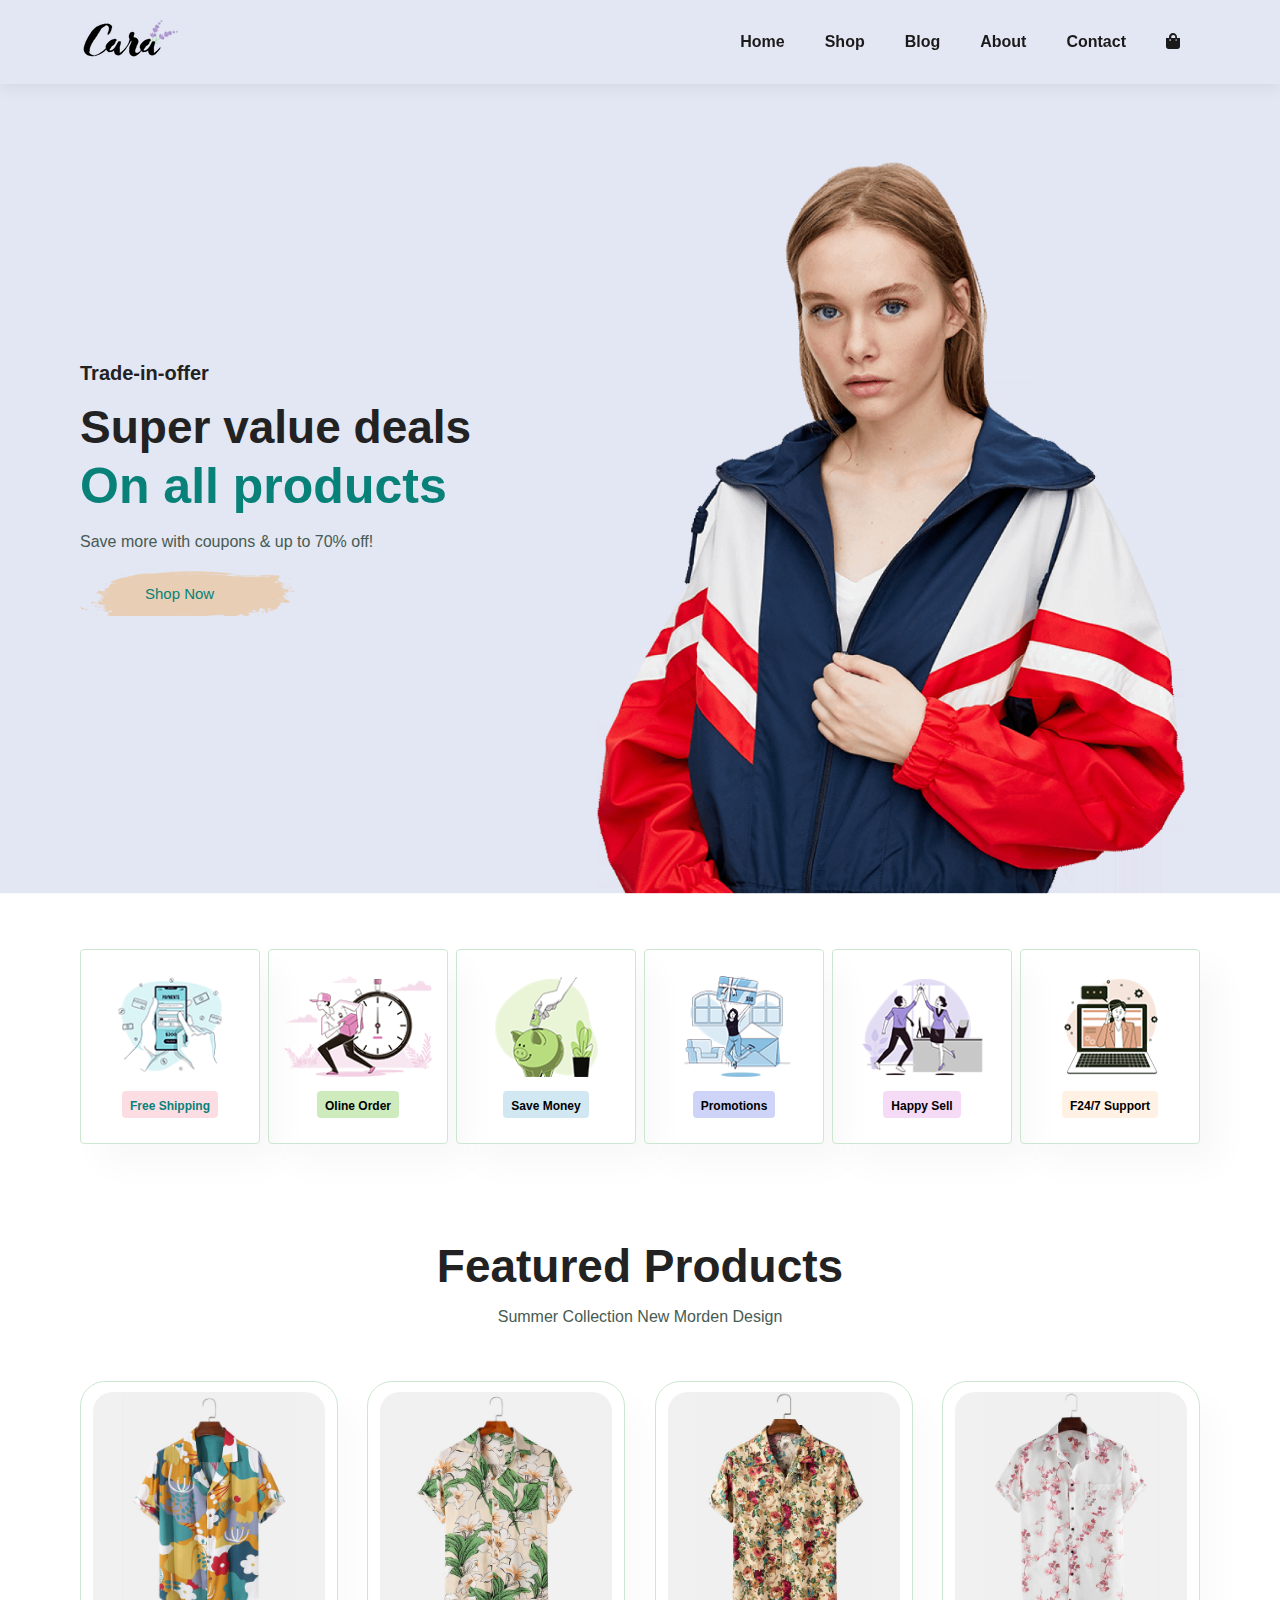
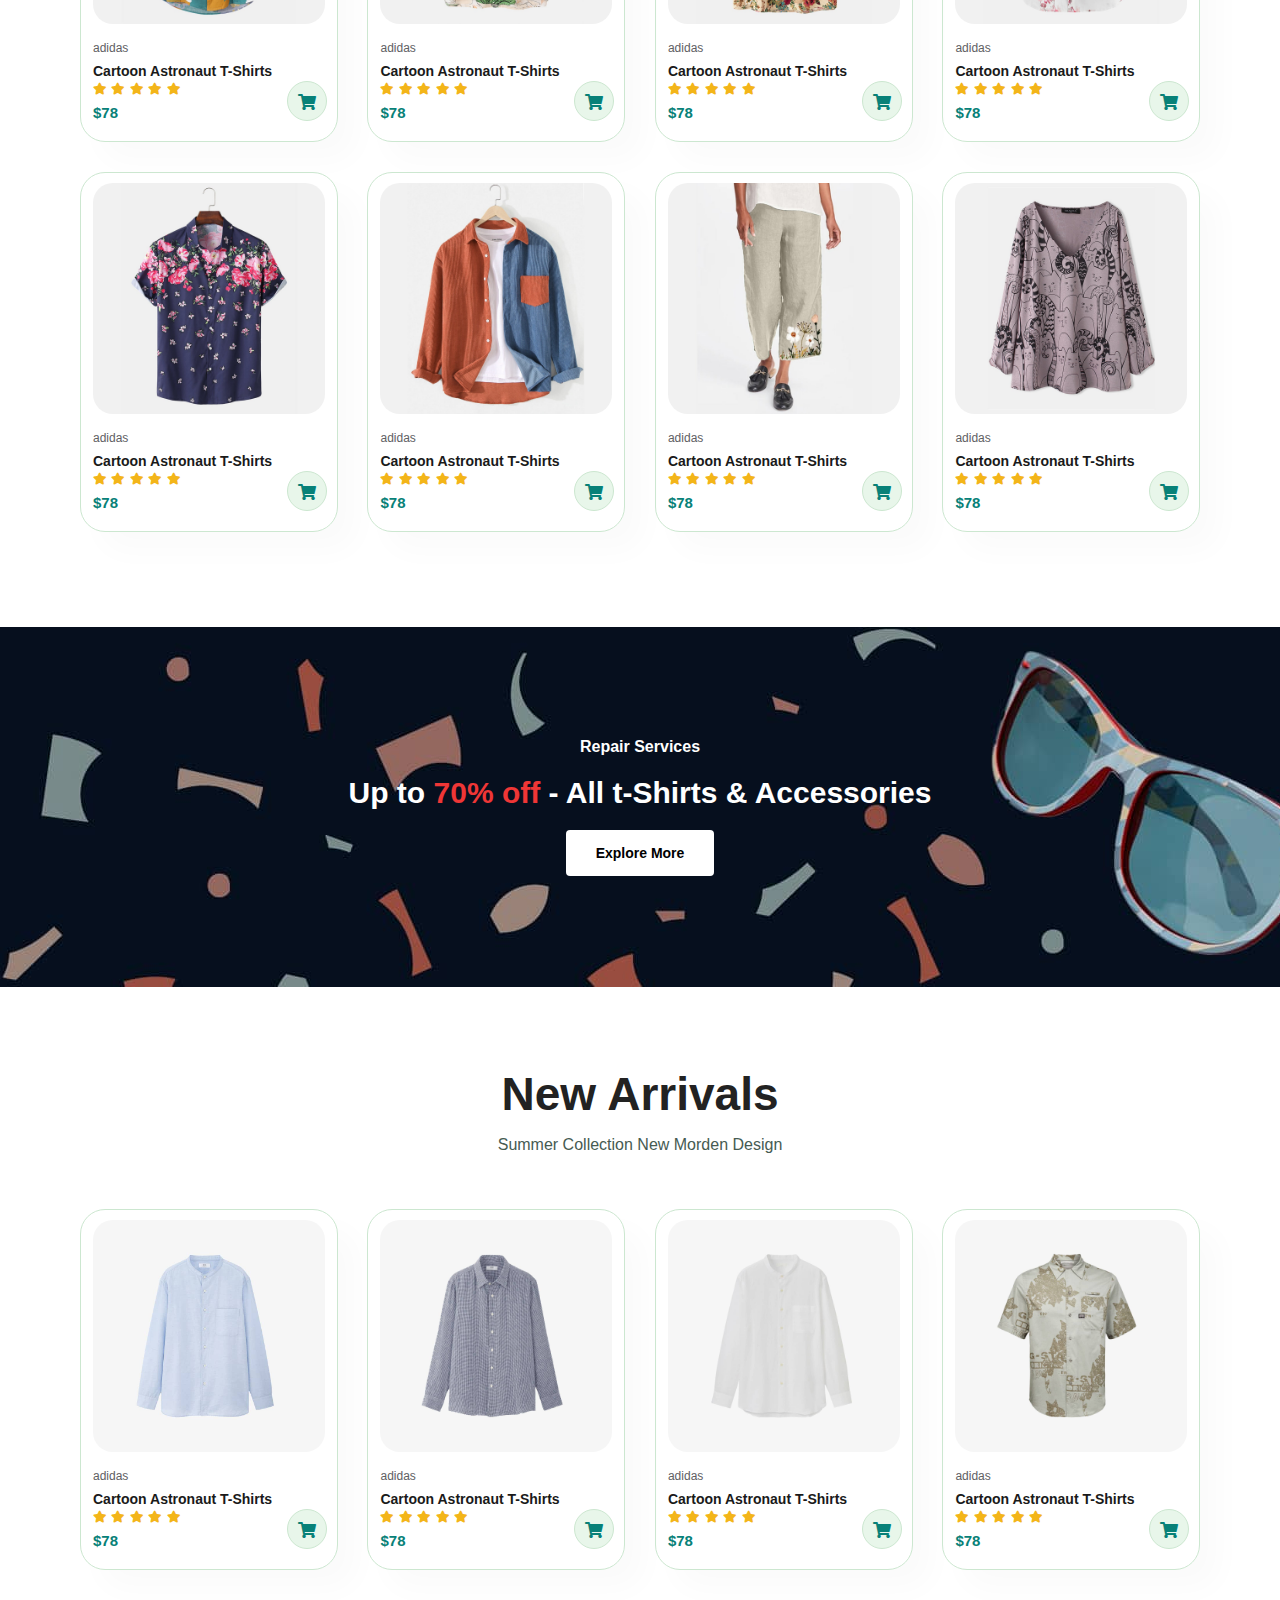
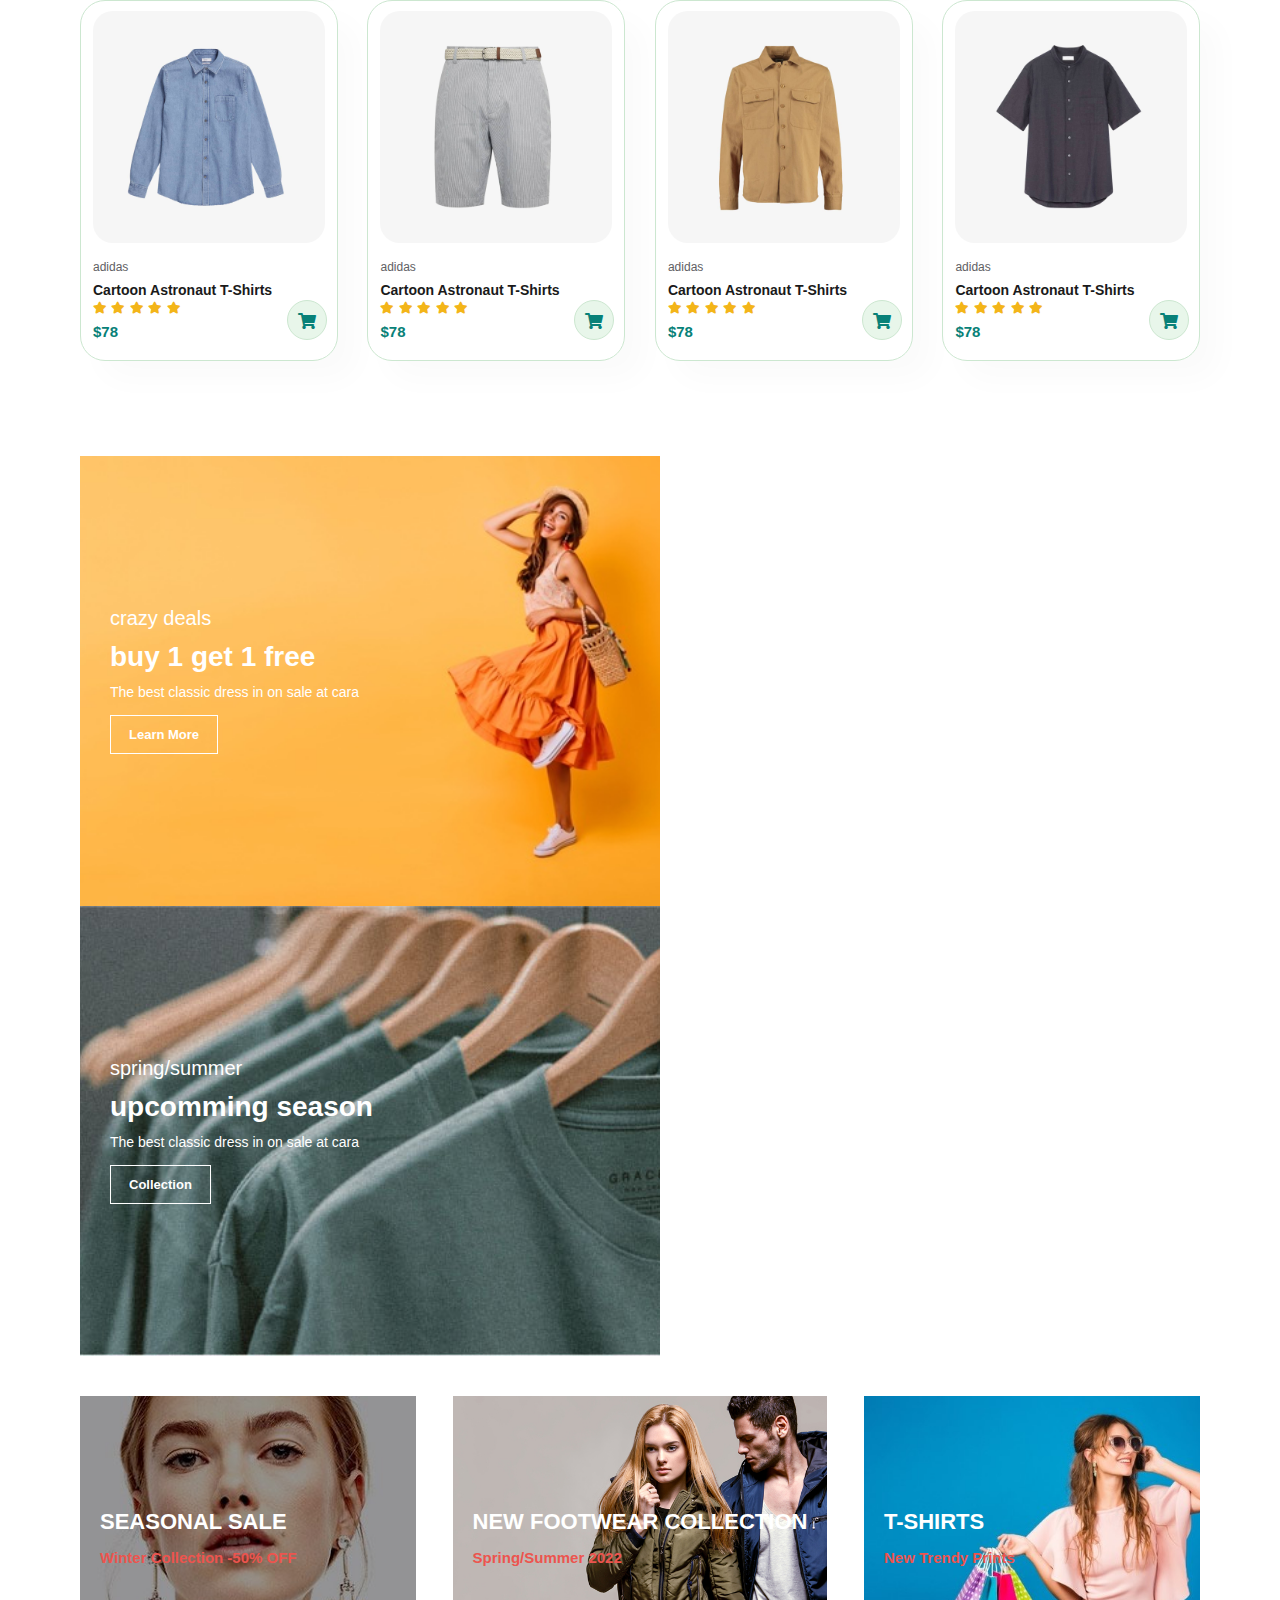
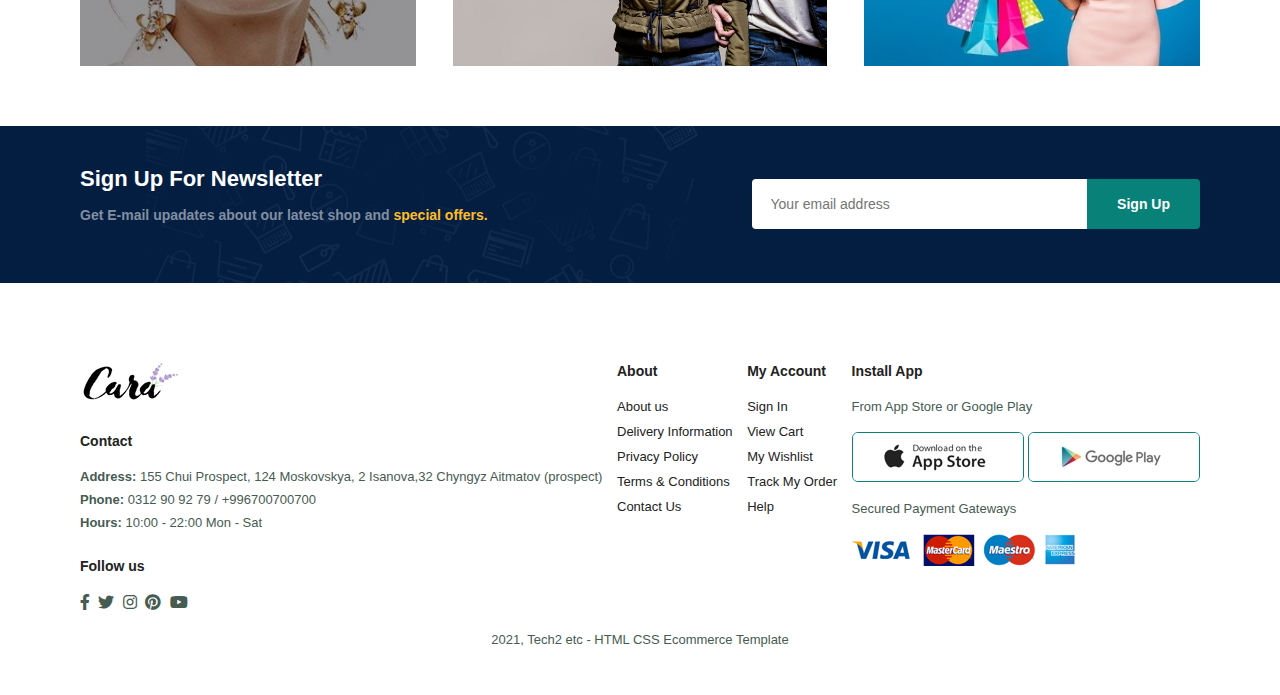
<file: index.html>
<!DOCTYPE html>
<html lang="en">
<head>
    <meta charset="UTF-8">
    <meta http-equiv="X-UA-Compatible" content="IE=edge">
    <meta name="viewport" content="width=device-width, initial-scale=1.0">
    <title></title>
    <link rel="stylesheet" href="https://use.fontawesome.com/releases/v5.15.4/css/all.css"/>
    <link rel="stylesheet" href="./style.css">
</head>
<body>

    <section id="header">
        <a href="#"><img src="./img/logo.png"  class="logo" alt=""></a>

        <div>
            <ul id="navbar">
                <li><a class="active" href="index.html">Home</a></li>
                <li><a href="shop.html">Shop</a></li>
                <li><a href="blog.html">Blog</a></li>
                <li><a href="about.html">About</a></li>
                <li><a href="contact.html">Contact</a></li>
                <li id="lg-bag"><a href="cart.html"><i class="fas fa-shopping-bag"></i></a></li>
                <a href="#" id="close"><i class="fas fa-times"></i></a>
            </ul>
        </div>
        <div id="mobile">
            <a href="cart.html"><i class="fas fa-shopping-bag"></i></a>
            <i id="bar" class="fas fa-outdent"></i>
        </div>
    </section>

    <section id="hero">
        <h4 class="hero_h4">Trade-in-offer</h4>
        <h2>Super value deals</h2>
        <h1 class="hero_h1">On all products</h1>
        <p>Save more with coupons & up to 70% off!</p>
        <button class="hero_button">Shop Now</button>
    </section>

    <section id="feature" class="section-p1">
        <div class="fe-box">
            <img src="./img/features/f1.png" alt="#">
            <h6 class="fe-text">Free Shipping</h6>
        </div>
        <div class="fe-box">
            <img src="./img/features/f2.png" alt="#">
            <h6 class="fe-text2">Oline Order</h6>
        </div>
        <div class="fe-box">
            <img src="./img/features/f3.png" alt="#">
            <h6 class="fe-text3">Save Money</h6>
        </div>
        <div class="fe-box">
            <img src="./img/features/f4.png" alt="#">
            <h6 class="fe-text4">Promotions</h6>
        </div>
        <div class="fe-box">
            <img src="./img/features/f5.png" alt="#">
            <h6 class="fe-text5">Happy Sell</h6>
        </div>
        <div class="fe-box">
            <img src="./img/features/f6.png" alt="#">
            <h6 class="fe-text6">F24/7 Support</h6>
        </div>
    </section>

    <section id="product1" class="section-p1">
        <h2>Featured Products</h2>
        <p>Summer Collection New Morden Design</p>
        <div class="pro-container">
            <div class="pro">
                <img src="./img/products/f1.jpg" alt="">
                <div class="des">
                    <span>adidas</span>
                    <h5>Cartoon Astronaut T-Shirts</h5>
                    <div class="star">
                        <i class="fas fa-star"></i>
                        <i class="fas fa-star"></i>
                        <i class="fas fa-star"></i>
                        <i class="fas fa-star"></i>
                        <i class="fas fa-star"></i>
                    </div>
                    <h4>$78</h4>
                </div>
                <a href="#"><i class="fas fa-shopping-cart cart"></i></a>
            </div>
            <div class="pro">
                <img src="./img/products/f2.jpg" alt="">
                <div class="des">
                    <span>adidas</span>
                    <h5>Cartoon Astronaut T-Shirts</h5>
                    <div class="star">
                        <i class="fas fa-star"></i>
                        <i class="fas fa-star"></i>
                        <i class="fas fa-star"></i>
                        <i class="fas fa-star"></i>
                        <i class="fas fa-star"></i>
                    </div>
                    <h4>$78</h4>
                </div>
                <a href="#"><i class="fas fa-shopping-cart cart"></i></a>
            </div>
            <div class="pro">
                <img src="./img/products/f3.jpg" alt="">
                <div class="des">
                    <span>adidas</span>
                    <h5>Cartoon Astronaut T-Shirts</h5>
                    <div class="star">
                        <i class="fas fa-star"></i>
                        <i class="fas fa-star"></i>
                        <i class="fas fa-star"></i>
                        <i class="fas fa-star"></i>
                        <i class="fas fa-star"></i>
                    </div>
                    <h4>$78</h4>
                </div>
                <a href="#"><i class="fas fa-shopping-cart cart"></i></a>
            </div>
            <div class="pro">
                <img src="./img/products/f4.jpg" alt="">
                <div class="des">
                    <span>adidas</span>
                    <h5>Cartoon Astronaut T-Shirts</h5>
                    <div class="star">
                        <i class="fas fa-star"></i>
                        <i class="fas fa-star"></i>
                        <i class="fas fa-star"></i>
                        <i class="fas fa-star"></i>
                        <i class="fas fa-star"></i>
                    </div>
                    <h4>$78</h4>
                </div>
                <a href="#"><i class="fas fa-shopping-cart cart"></i></a>
            </div>
            <div class="pro">
                <img src="./img/products/f5.jpg" alt="">
                <div class="des">
                    <span>adidas</span>
                    <h5>Cartoon Astronaut T-Shirts</h5>
                    <div class="star">
                        <i class="fas fa-star"></i>
                        <i class="fas fa-star"></i>
                        <i class="fas fa-star"></i>
                        <i class="fas fa-star"></i>
                        <i class="fas fa-star"></i>
                    </div>
                    <h4>$78</h4>
                </div>
                <a href="#"><i class="fas fa-shopping-cart cart"></i></a>
            </div>
            <div class="pro">
                <img src="./img/products/f6.jpg" alt="">
                <div class="des">
                    <span>adidas</span>
                    <h5>Cartoon Astronaut T-Shirts</h5>
                    <div class="star">
                        <i class="fas fa-star"></i>
                        <i class="fas fa-star"></i>
                        <i class="fas fa-star"></i>
                        <i class="fas fa-star"></i>
                        <i class="fas fa-star"></i>
                    </div>
                    <h4>$78</h4>
                </div>
                <a href="#"><i class="fas fa-shopping-cart cart"></i></a>
            </div>
            <div class="pro">
                <img src="./img/products/f7.jpg" alt="">
                <div class="des">
                    <span>adidas</span>
                    <h5>Cartoon Astronaut T-Shirts</h5>
                    <div class="star">
                        <i class="fas fa-star"></i>
                        <i class="fas fa-star"></i>
                        <i class="fas fa-star"></i>
                        <i class="fas fa-star"></i>
                        <i class="fas fa-star"></i>
                    </div>
                    <h4>$78</h4>
                </div>
                <a href="#"><i class="fas fa-shopping-cart cart"></i></a>
            </div>
            <div class="pro">
                <img src="./img/products/f8.jpg" alt="">
                <div class="des">
                    <span>adidas</span>
                    <h5>Cartoon Astronaut T-Shirts</h5>
                    <div class="star">
                        <i class="fas fa-star"></i>
                        <i class="fas fa-star"></i>
                        <i class="fas fa-star"></i>
                        <i class="fas fa-star"></i>
                        <i class="fas fa-star"></i>
                    </div>
                    <h4>$78</h4>
                </div>
                <a href="#"><i class="fas fa-shopping-cart cart"></i></a>
            </div>      
        </div>
    </section>

    <section id="banner" class="section-m1">
        <h4 class="banner-title">Repair Services </h4>
        <h2 class="banner-text">Up to <span>70% off</span> - All t-Shirts & Accessories</h2>
        <button class="normal">Explore More </button>
    </section>

    <section id="product1" class="section-p1">
        <h2>New Arrivals</h2>
        <p>Summer Collection New Morden Design</p>
        <div class="pro-container">
            <div class="pro">
                <img src="./img/products/n1.jpg" alt="">
                <div class="des">
                    <span>adidas</span>
                    <h5>Cartoon Astronaut T-Shirts</h5>
                    <div class="star">
                        <i class="fas fa-star"></i>
                        <i class="fas fa-star"></i>
                        <i class="fas fa-star"></i>
                        <i class="fas fa-star"></i>
                        <i class="fas fa-star"></i>
                    </div>
                    <h4>$78</h4>
                </div>
                <a href="#"><i class="fas fa-shopping-cart cart"></i></a>
            </div>
            <div class="pro">
                <img src="./img/products/n2.jpg" alt="">
                <div class="des">
                    <span>adidas</span>
                    <h5>Cartoon Astronaut T-Shirts</h5>
                    <div class="star">
                        <i class="fas fa-star"></i>
                        <i class="fas fa-star"></i>
                        <i class="fas fa-star"></i>
                        <i class="fas fa-star"></i>
                        <i class="fas fa-star"></i>
                    </div>
                    <h4>$78</h4>
                </div>
                <a href="#"><i class="fas fa-shopping-cart cart"></i></a>
            </div>
            <div class="pro">
                <img src="./img/products/n3.jpg" alt="">
                <div class="des">
                    <span>adidas</span>
                    <h5>Cartoon Astronaut T-Shirts</h5>
                    <div class="star">
                        <i class="fas fa-star"></i>
                        <i class="fas fa-star"></i>
                        <i class="fas fa-star"></i>
                        <i class="fas fa-star"></i>
                        <i class="fas fa-star"></i>
                    </div>
                    <h4>$78</h4>
                </div>
                <a href="#"><i class="fas fa-shopping-cart cart"></i></a>
            </div>
            <div class="pro">
                <img src="./img/products/n4.jpg" alt="">
                <div class="des">
                    <span>adidas</span>
                    <h5>Cartoon Astronaut T-Shirts</h5>
                    <div class="star">
                        <i class="fas fa-star"></i>
                        <i class="fas fa-star"></i>
                        <i class="fas fa-star"></i>
                        <i class="fas fa-star"></i>
                        <i class="fas fa-star"></i>
                    </div>
                    <h4>$78</h4>
                </div>
                <a href="#"><i class="fas fa-shopping-cart cart"></i></a>
            </div>
            <div class="pro">
                <img src="./img/products/n5.jpg" alt="">
                <div class="des">
                    <span>adidas</span>
                    <h5>Cartoon Astronaut T-Shirts</h5>
                    <div class="star">
                        <i class="fas fa-star"></i>
                        <i class="fas fa-star"></i>
                        <i class="fas fa-star"></i>
                        <i class="fas fa-star"></i>
                        <i class="fas fa-star"></i>
                    </div>
                    <h4>$78</h4>
                </div>
                <a href="#"><i class="fas fa-shopping-cart cart"></i></a>
            </div>
            <div class="pro">
                <img src="./img/products/n6.jpg" alt="">
                <div class="des">
                    <span>adidas</span>
                    <h5>Cartoon Astronaut T-Shirts</h5>
                    <div class="star">
                        <i class="fas fa-star"></i>
                        <i class="fas fa-star"></i>
                        <i class="fas fa-star"></i>
                        <i class="fas fa-star"></i>
                        <i class="fas fa-star"></i>
                    </div>
                    <h4>$78</h4>
                </div>
                <a href="#"><i class="fas fa-shopping-cart cart"></i></a>
            </div>
            <div class="pro">
                <img src="./img/products/n7.jpg" alt="">
                <div class="des">
                    <span>adidas</span>
                    <h5>Cartoon Astronaut T-Shirts</h5>
                    <div class="star">
                        <i class="fas fa-star"></i>
                        <i class="fas fa-star"></i>
                        <i class="fas fa-star"></i>
                        <i class="fas fa-star"></i>
                        <i class="fas fa-star"></i>
                    </div>
                    <h4>$78</h4>
                </div>
                <a href="#"><i class="fas fa-shopping-cart cart"></i></a>
            </div>
            <div class="pro">
                <img src="./img/products/n8.jpg" alt="">
                <div class="des">
                    <span>adidas</span>
                    <h5>Cartoon Astronaut T-Shirts</h5>
                    <div class="star">
                        <i class="fas fa-star"></i>
                        <i class="fas fa-star"></i>
                        <i class="fas fa-star"></i>
                        <i class="fas fa-star"></i>
                        <i class="fas fa-star"></i>
                    </div>
                    <h4>$78</h4>
                </div>
                <a href="#"><i class="fas fa-shopping-cart cart"></i></a>
            </div>      
        </div>
    </section>

    <section id="sm-banner" class="section-p1">
        <div class="banner-box">
            <h4>crazy deals</h4>
            <h2>buy 1 get 1 free</h2>
            <span>The best classic dress in on sale at cara </span>
            <button class="white">Learn More</button>
        </div>
        <div class="banner-box banner-box2">
            <h4>spring/summer</h4>
            <h2>upcomming season</h2>
            <span>The best classic dress in on sale at cara </span>
            <button class="white">Collection</button>
        </div>
    </section>

    <section id="banner3">
        <div class="banner-box">
            <h2>SEASONAL SALE</h2> 
            <h3>Winter Collection -50% OFF</h3>   
        </div>
        <div class="banner-box banner-box2">
            <h2>NEW FOOTWEAR COLLECTION</h2> 
            <h3>Spring/Summer 2022</h3>   
        </div>
        <div class="banner-box banner-box3  ">
            <h2>T-SHIRTS</h2> 
            <h3>New Trendy Prints</h3>   
        </div>
    </section>

    <section id="newsletter" class="section-p1 section-m1">
        <div class="newstext">
            <h4>Sign Up For Newsletter</h4>
            <p>Get E-mail upadates about our latest shop and <span> special offers.</span></p>
        </div>
        <div class="form">
            <input type="text" placeholder="Your email address">
            <button class="normal">Sign Up</button>
        </div>
    </section>
    
    <footer class="section-p1">
        <div class="col">
            <img class="logo" src="./img/logo.png" alt="">
            <h4>Contact</h4>
            <p><strong> Address:</strong> 155 Chui Prospect, 124 Moskovskya, 2 Isanova,32 Chyngyz Aitmatov (prospect)</p>
            <p><strong>Phone:</strong> 0312 90 92 79 / +996700700700</p>
            <p><strong>Hours:</strong> 10:00 - 22:00 Mon - Sat</p>
            <div class="follow">
                <h4>Follow us</h4>
                <div class="icon">
                    <i class="fab fa-facebook-f"></i>
                    <i class="fab fa-twitter"></i>
                    <i class="fab fa-instagram"></i>
                    <i class="fab fa-pinterest"></i>
                    <i class="fab fa-youtube"></i>
                </div>
            </div>
        </div>
        <div class="col">
            <h4>About</h4>
            <a href="#">About us</a>
            <a href="#">Delivery Information</a>
            <a href="#">Privacy Policy</a>
            <a href="#">Terms & Conditions</a>
            <a href="#">Contact Us</a>
        </div>
        <div class="col">
            <h4>My Account</h4>
            <a href="#">Sign In</a>
            <a href="#">View Cart</a>
            <a href="#">My Wishlist</a>
            <a href="#">Track My Order</a>
            <a href="#">Help</a>
        </div>
        <div class="col install">
            <h4>Install App</h4>
            <p>From App Store or Google Play</p>
            <div class="row">
                <img src="./img/pay/app.jpg" alt="">
                <img src="./img/pay/play.jpg" alt="">
            </div>
            <p>Secured Payment Gateways</p>
            <img src="./img/pay/pay.png" alt="">
        </div>
        <div class="copyright">
            <p>2021, Tech2 etc - HTML CSS Ecommerce Template</p>
        </div>
    </footer>

    <script src="./script.js"></script>
</body>
</html>
</file>
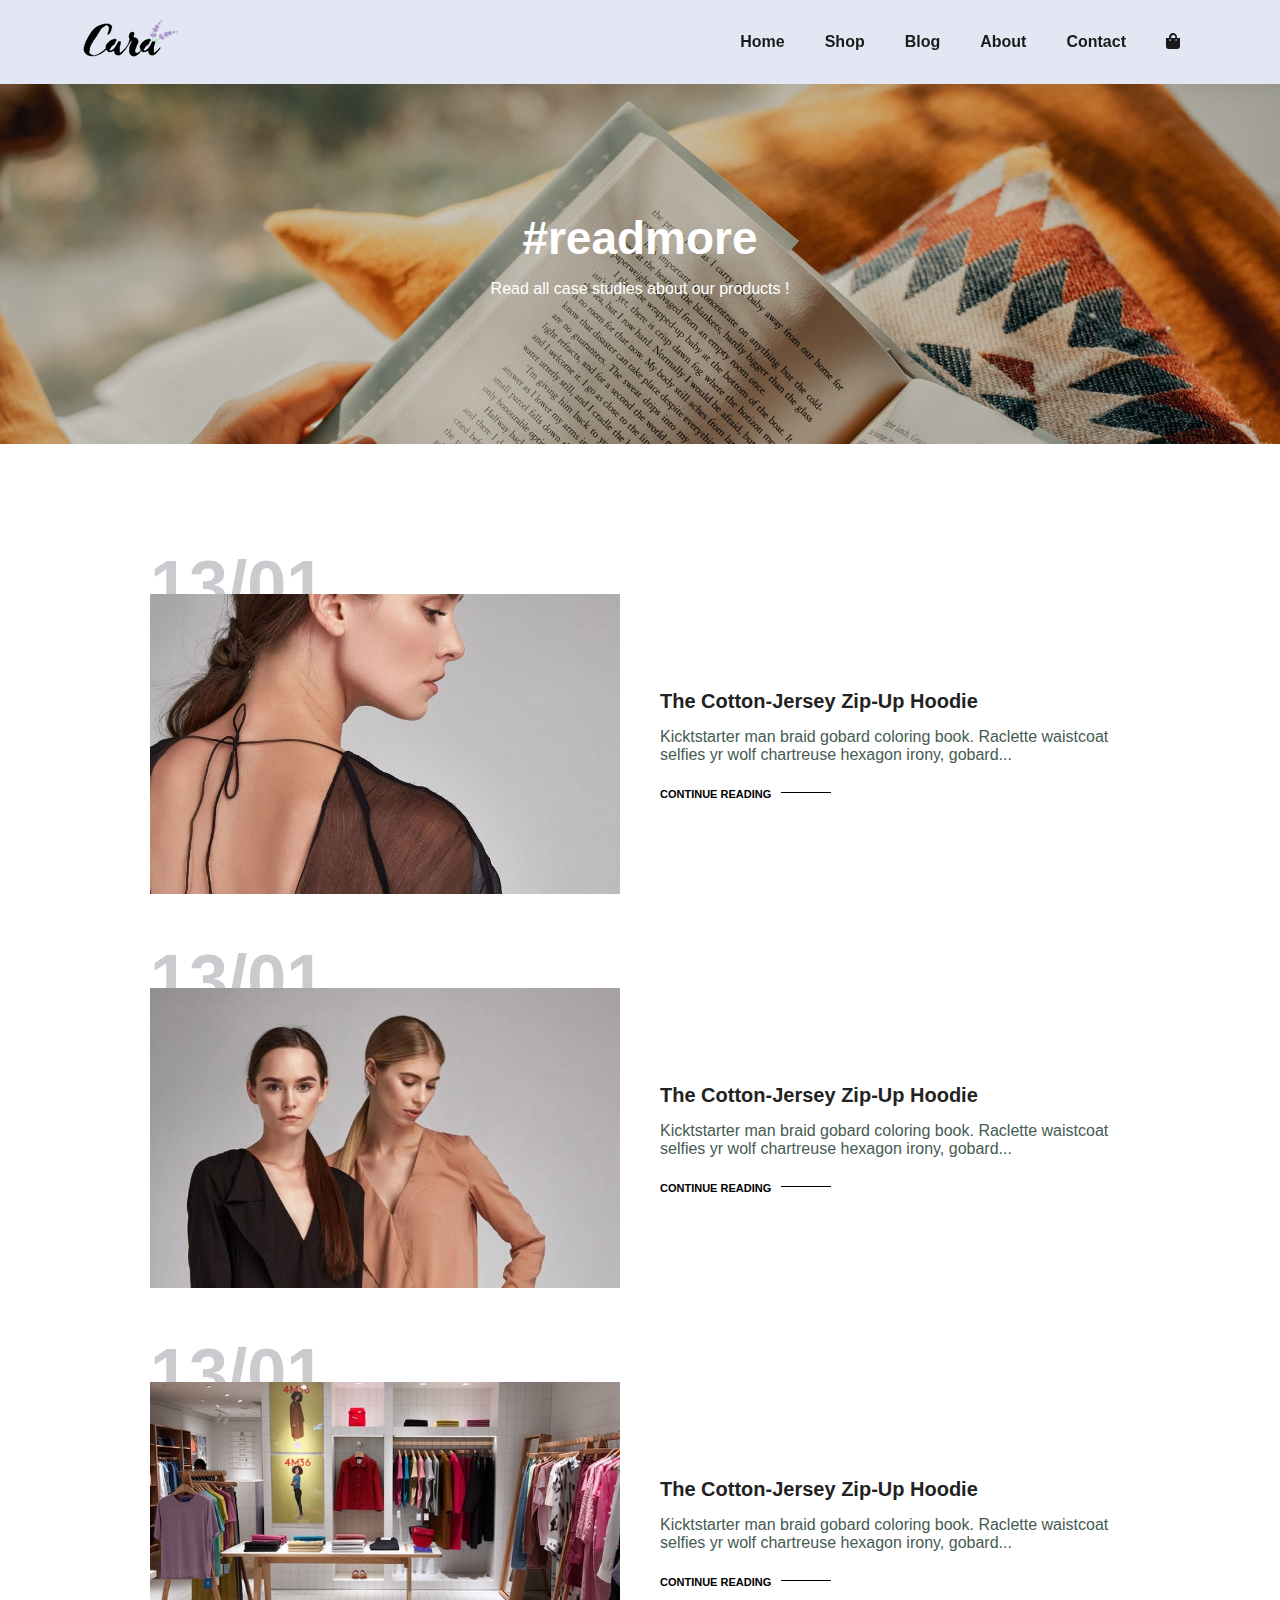
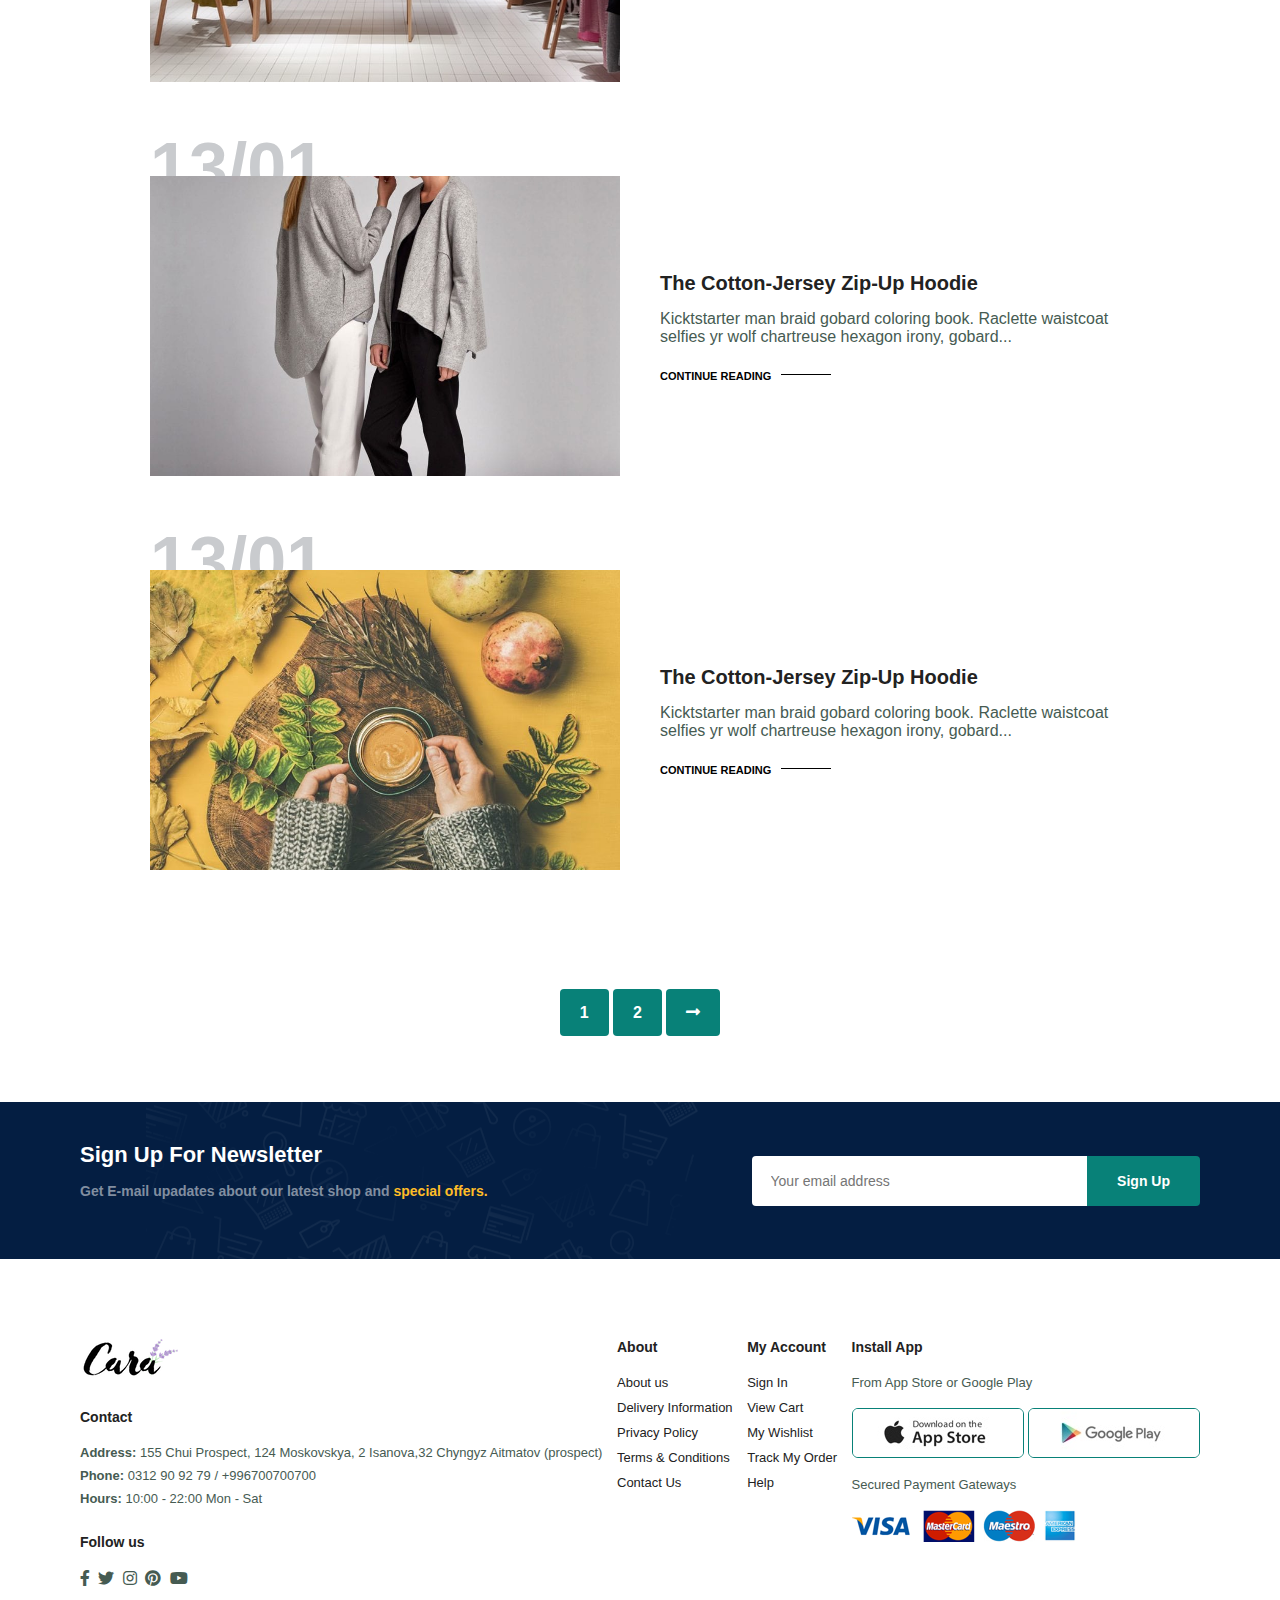
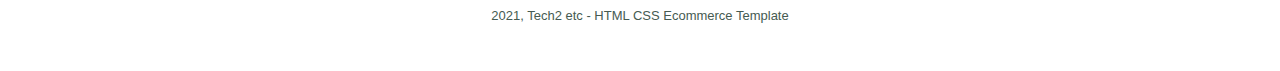
<file: blog.html>
<!DOCTYPE html>
<html lang="en">
<head>
    <meta charset="UTF-8">
    <meta http-equiv="X-UA-Compatible" content="IE=edge">
    <meta name="viewport" content="width=device-width, initial-scale=1.0">
    <title></title>
    <link rel="stylesheet" href="https://use.fontawesome.com/releases/v5.15.4/css/all.css"/>
    <link rel="stylesheet" href="./style.css">
</head>
<body>

    <section id="header">
        <a href="#"><img src="./img/logo.png"  class="logo" alt=""></a>
        <div>
            <ul id="navbar">
                <li><a href="index.html">Home</a></li>
                <li><a href="shop.html">Shop</a></li>
                <li><a class="active" href="blog.html">Blog</a></li>
                <li><a href="about.html">About</a></li>
                <li><a href="contact.html">Contact</a></li>
                <li id="lg-bag"><a href="cart.html"><i class="fas fa-shopping-bag"></i></a></li>
                <a href="#" id="close"><i class="fas fa-times"></i></a>
            </ul>
        </div>
        <div id="mobile">
            <a href="cart.html"><i class="fas fa-shopping-bag"></i></a>
            <i id="bar" class="fas fa-outdent"></i>
        </div>
    </section>

    <section id="page-header" class="blog-header">
        <h2>#readmore</h2>
        <p>Read all case studies about our products !</p>
    </section>

    <section id="blog">
        <div class="blog-box">
            <div class="blog-img">
                <img src="./img/blog/b1.jpg" alt="">
            </div>
            <div class="blog-details">
                <h4>The Cotton-Jersey Zip-Up Hoodie</h4>
                <p>Kicktstarter man braid gobard coloring book. Raclette waistcoat selfies
                yr wolf chartreuse hexagon irony, gobard...</p>
                <a href="#">CONTINUE READING </a>
            </div>
            <h1>13/01</h1>
        </div>
        <div class="blog-box">
            <div class="blog-img">
                <img src="./img/blog/b2.jpg" alt="">
            </div>
            <div class="blog-details">
                <h4>The Cotton-Jersey Zip-Up Hoodie</h4>
                <p>Kicktstarter man braid gobard coloring book. Raclette waistcoat selfies
                yr wolf chartreuse hexagon irony, gobard...</p>
                <a href="#">CONTINUE READING </a>
            </div>
            <h1>13/01</h1>
        </div>
        <div class="blog-box">
            <div class="blog-img">
                <img src="./img/blog/b3.jpg" alt="">
            </div>
            <div class="blog-details">
                <h4>The Cotton-Jersey Zip-Up Hoodie</h4>
                <p>Kicktstarter man braid gobard coloring book. Raclette waistcoat selfies
                yr wolf chartreuse hexagon irony, gobard...</p>
                <a href="#">CONTINUE READING </a>
            </div>
            <h1>13/01</h1>
        </div>
        <div class="blog-box">
            <div class="blog-img">
                <img src="./img/blog/b4.jpg" alt="">
            </div>
            <div class="blog-details">
                <h4>The Cotton-Jersey Zip-Up Hoodie</h4>
                <p>Kicktstarter man braid gobard coloring book. Raclette waistcoat selfies
                yr wolf chartreuse hexagon irony, gobard...</p>
                <a href="#">CONTINUE READING </a>
            </div>
            <h1>13/01</h1>
        </div>
        <div class="blog-box">
            <div class="blog-img">
                <img src="./img/blog/b6.jpg" alt="">
            </div>
            <div class="blog-details">
                <h4>The Cotton-Jersey Zip-Up Hoodie</h4>
                <p>Kicktstarter man braid gobard coloring book. Raclette waistcoat selfies
                yr wolf chartreuse hexagon irony, gobard...</p>
                <a href="#">CONTINUE READING </a>
            </div>
            <h1>13/01</h1>
        </div>
    </section>

    <section id="pagination" class="section-p1">
        <a href="#">1</a>
        <a href="#">2</a>
        <a href="#"><i class="fas fa-long-arrow-alt-right"></i></a>
    </section>

    <section id="newsletter" class="section-p1 section-m1">
        <div class="newstext">
            <h4>Sign Up For Newsletter</h4>
            <p>Get E-mail upadates about our latest shop and <span> special offers.</span></p>
        </div>
        <div class="form">
            <input type="text" placeholder="Your email address">
            <button class="normal">Sign Up</button>
        </div>
    </section>
    
    <footer class="section-p1">
        <div class="col">
            <img class="logo" src="./img/logo.png" alt="">
            <h4>Contact</h4>
            <p><strong> Address:</strong> 155 Chui Prospect, 124 Moskovskya, 2 Isanova,32 Chyngyz Aitmatov (prospect)</p>
            <p><strong>Phone:</strong> 0312 90 92 79 / +996700700700</p>
            <p><strong>Hours:</strong> 10:00 - 22:00 Mon - Sat</p>
            <div class="follow">
                <h4>Follow us</h4>
                <div class="icon">
                    <i class="fab fa-facebook-f"></i>
                    <i class="fab fa-twitter"></i>
                    <i class="fab fa-instagram"></i>
                    <i class="fab fa-pinterest"></i>
                    <i class="fab fa-youtube"></i>
                </div>
            </div>
        </div>
        <div class="col">
            <h4>About</h4>
            <a href="#">About us</a>
            <a href="#">Delivery Information</a>
            <a href="#">Privacy Policy</a>
            <a href="#">Terms & Conditions</a>
            <a href="#">Contact Us</a>
        </div>
        <div class="col">
            <h4>My Account</h4>
            <a href="#">Sign In</a>
            <a href="#">View Cart</a>
            <a href="#">My Wishlist</a>
            <a href="#">Track My Order</a>
            <a href="#">Help</a>
        </div>
        <div class="col install">
            <h4>Install App</h4>
            <p>From App Store or Google Play</p>
            <div class="row">
                <img src="./img/pay/app.jpg" alt="">
                <img src="./img/pay/play.jpg" alt="">
            </div>
            <p>Secured Payment Gateways</p>
            <img src="./img/pay/pay.png" alt="">
        </div>
        <div class="copyright">
            <p>2021, Tech2 etc - HTML CSS Ecommerce Template</p>
        </div>
    </footer>

    <script src="./script.js"></script>
</body>
</html>
</file>
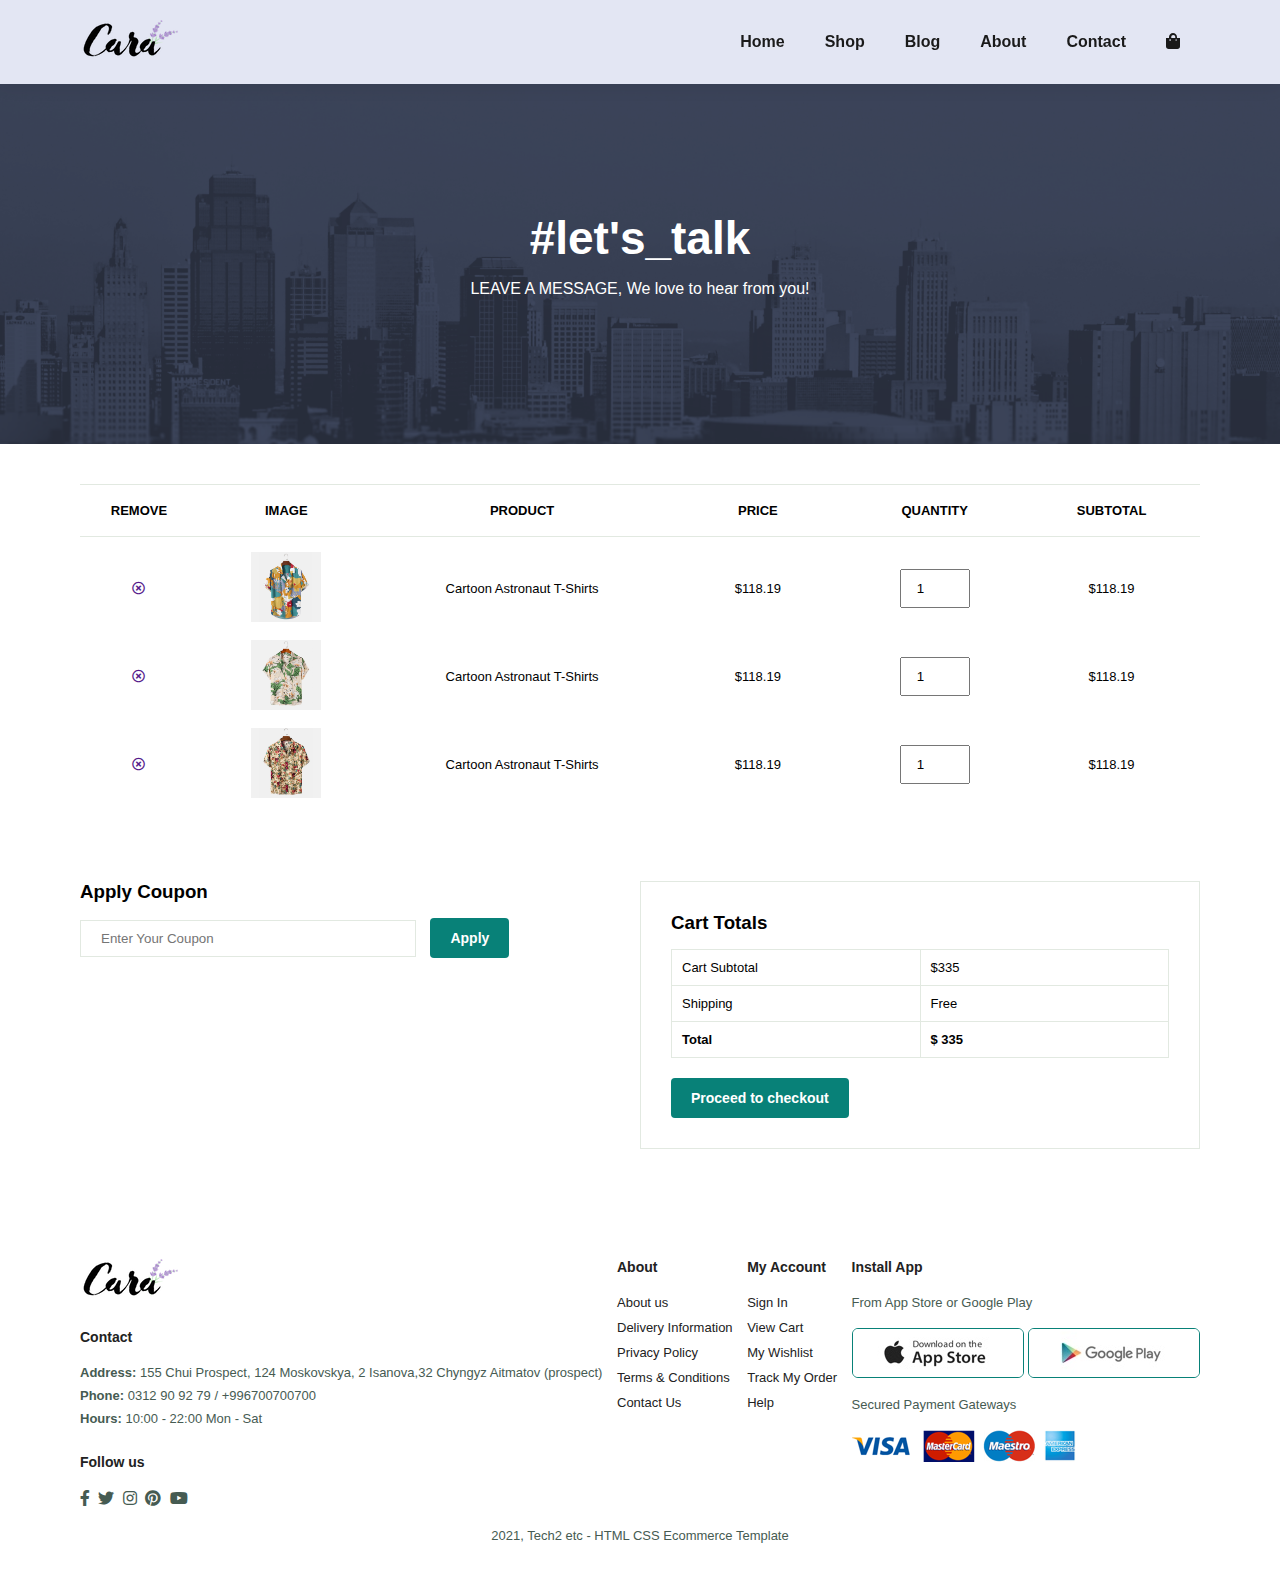
<file: cart.html>
<!DOCTYPE html>
<html lang="en">
<head>
    <meta charset="UTF-8">
    <meta http-equiv="X-UA-Compatible" content="IE=edge">
    <meta name="viewport" content="width=device-width, initial-scale=1.0">
    <title></title>
    <link rel="stylesheet" href="https://use.fontawesome.com/releases/v5.15.4/css/all.css"/>
    <link rel="stylesheet" href="./style.css">
</head>
<body>

    <section id="header">
        <a href="#"><img src="./img/logo.png"  class="logo" alt=""></a>
        <div>
            <ul id="navbar">
                <li><a href="index.html">Home</a></li>
                <li><a href="shop.html">Shop</a></li>
                <li><a href="blog.html">Blog</a></li>
                <li><a href="about.html">About</a></li>
                <li><a href="contact.html">Contact</a></li>
                <li id="lg-bag" ><a class="active" href="cart.html"><i class="fas fa-shopping-bag"></i></a></li>
                <a href="#" id="close"><i class="fas fa-times"></i></a>
            </ul>
        </div>
        <div id="mobile">
            <a href="cart.html"><i class="fas fa-shopping-bag"></i></a>
            <i id="bar" class="fas fa-outdent"></i>
        </div>
    </section>

    <section id="page-header" class="about-header">
        <h2>#let's_talk</h2>
        <p>LEAVE A MESSAGE, We love to hear from you!</p>
    </section>

    <section id="cart" class="section-p1">
        <table width="100%">
            <thead>
                <tr>
                    <td>Remove</td>
                    <td>Image</td>
                    <td>Product</td>
                    <td>Price</td>
                    <td>Quantity</td>
                    <td>Subtotal</td>
                </tr>
            </thead>
            <tbody>
                <tr>
                    <td><a href=""><i class="far fa-times-circle"></i></a></td>
                    <td><img src="./img/products/f1.jpg" alt=""></td>
                    <td>Cartoon Astronaut T-Shirts</td>
                    <td>$118.19</td>
                    <td><input type="number" value="1"></td>
                    <td>$118.19</td>
                </tr>
                <tr>
                    <td><a href=""><i class="far fa-times-circle"></i></a></td>
                    <td><img src="./img/products/f2.jpg" alt=""></td>
                    <td>Cartoon Astronaut T-Shirts</td>
                    <td>$118.19</td>
                    <td><input type="number" value="1"></td>
                    <td>$118.19</td>
                </tr>
                <tr>
                    <td><a href=""><i class="far fa-times-circle"></i></a></td>
                    <td><img src="./img/products/f3.jpg" alt=""></td>
                    <td>Cartoon Astronaut T-Shirts</td>
                    <td>$118.19</td>
                    <td><input type="number" value="1"></td>
                    <td>$118.19</td>
                </tr>
            </tbody>
        </table>
    </section>

    <section id="cart-add" class="section-p1">
        <div id="coupon">
            <h3>Apply Coupon</h3>
            <div>
                <input type="text" placeholder="Enter Your Coupon">
                <button class="normal">Apply</button>
            </div>
        </div>
        <div id="subtotal">
            <h3>Cart Totals</h3>
            <table>
                <tr>
                    <td>Cart Subtotal</td>
                    <td>$335</td>
                </tr>
                <tr>
                    <td>Shipping</td>
                    <td>Free</td>
                </tr>
                <tr>
                    <td><strong>Total</strong></td>
                    <td><strong>$ 335</strong></td>
                </tr>
            </table>
            <button class="normal" >Proceed to checkout</button>
        </div>
    </section>

    <footer class="section-p1">
        <div class="col">
            <img class="logo" src="./img/logo.png" alt="">
            <h4>Contact</h4>
            <p><strong> Address:</strong> 155 Chui Prospect, 124 Moskovskya, 2 Isanova,32 Chyngyz Aitmatov (prospect)</p>
            <p><strong>Phone:</strong> 0312 90 92 79 / +996700700700</p>
            <p><strong>Hours:</strong> 10:00 - 22:00 Mon - Sat</p>
            <div class="follow">
                <h4>Follow us</h4>
                <div class="icon">
                    <i class="fab fa-facebook-f"></i>
                    <i class="fab fa-twitter"></i>
                    <i class="fab fa-instagram"></i>
                    <i class="fab fa-pinterest"></i>
                    <i class="fab fa-youtube"></i>
                </div>
            </div>
        </div>
        <div class="col">
            <h4>About</h4>
            <a href="#">About us</a>
            <a href="#">Delivery Information</a>
            <a href="#">Privacy Policy</a>
            <a href="#">Terms & Conditions</a>
            <a href="#">Contact Us</a>
        </div>
        <div class="col">
            <h4>My Account</h4>
            <a href="#">Sign In</a>
            <a href="#">View Cart</a>
            <a href="#">My Wishlist</a>
            <a href="#">Track My Order</a>
            <a href="#">Help</a>
        </div>
        <div class="col install">
            <h4>Install App</h4>
            <p>From App Store or Google Play</p>
            <div class="row">
                <img src="./img/pay/app.jpg" alt="">
                <img src="./img/pay/play.jpg" alt="">
            </div>
            <p>Secured Payment Gateways</p>
            <img src="./img/pay/pay.png" alt="">
        </div>
        <div class="copyright">
            <p>2021, Tech2 etc - HTML CSS Ecommerce Template</p>
        </div>
    </footer>

    <script src="./script.js"></script>
</body>
</html>
</file>
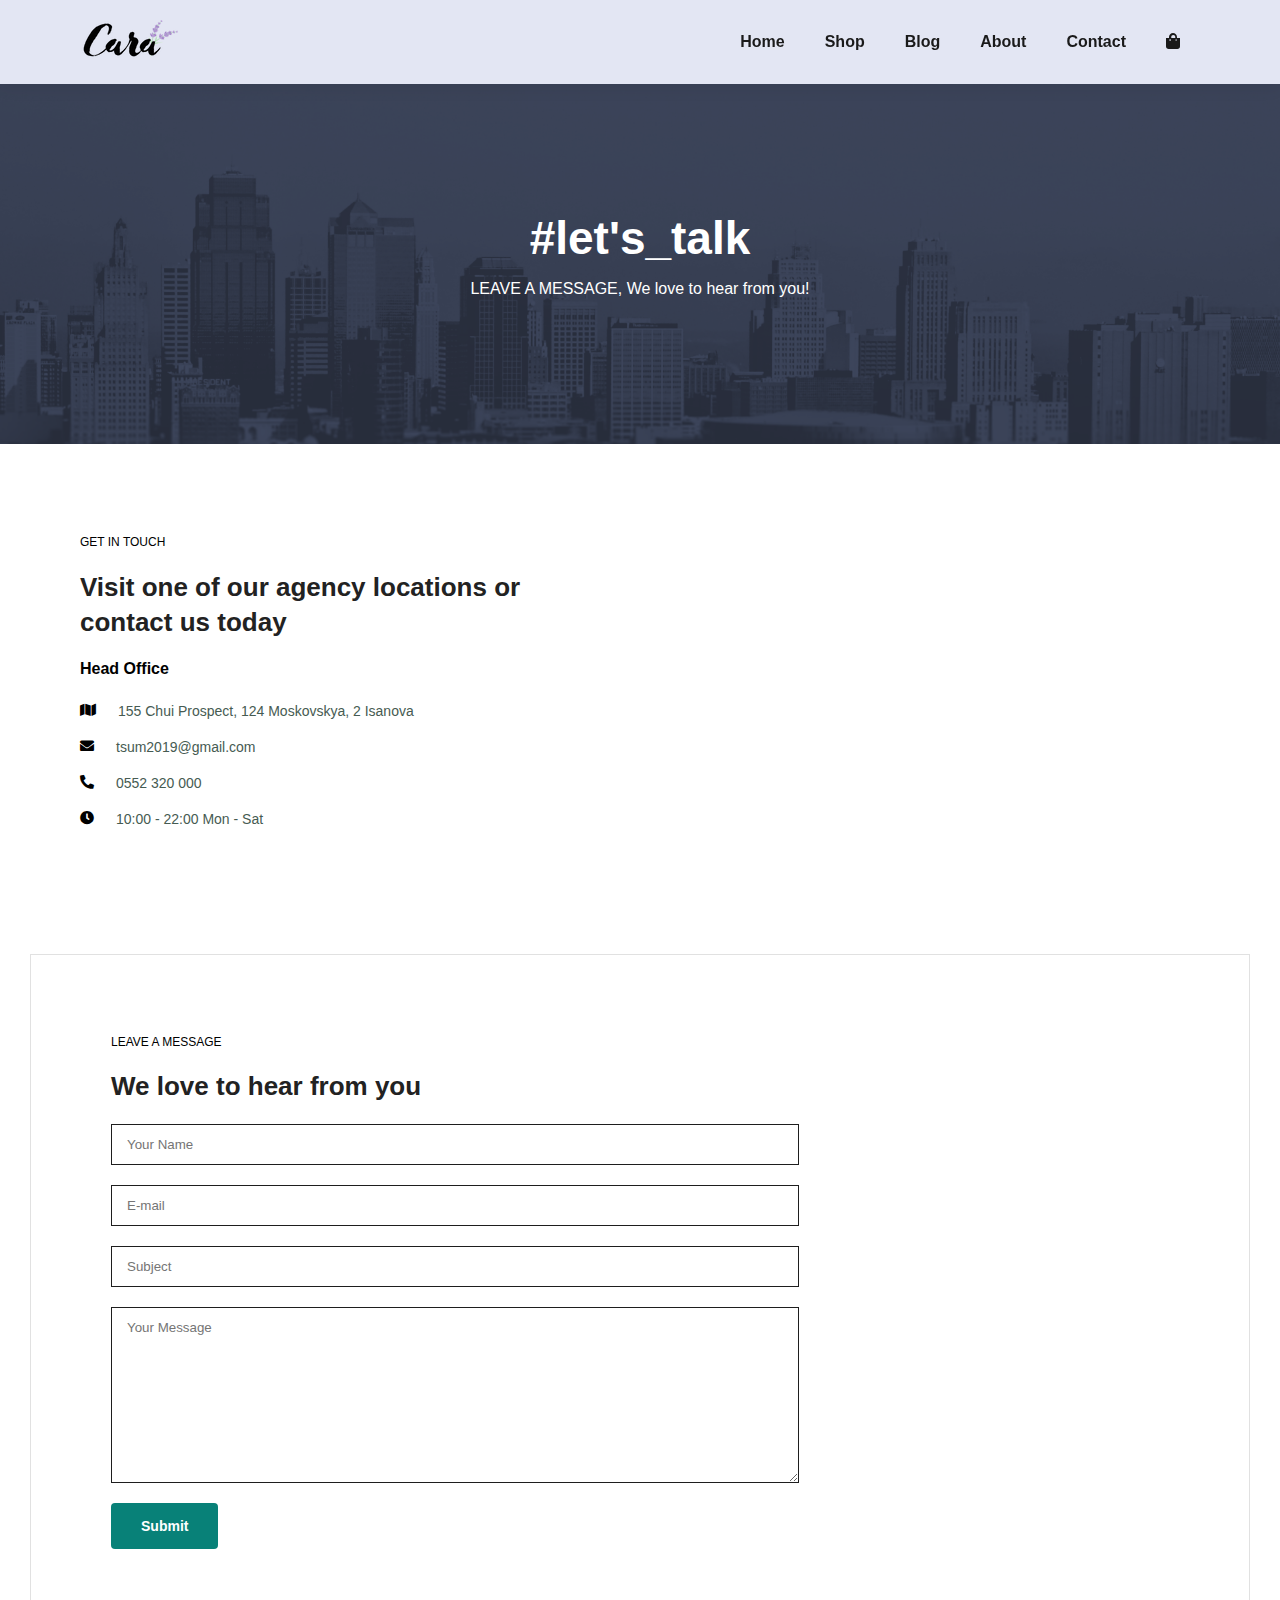
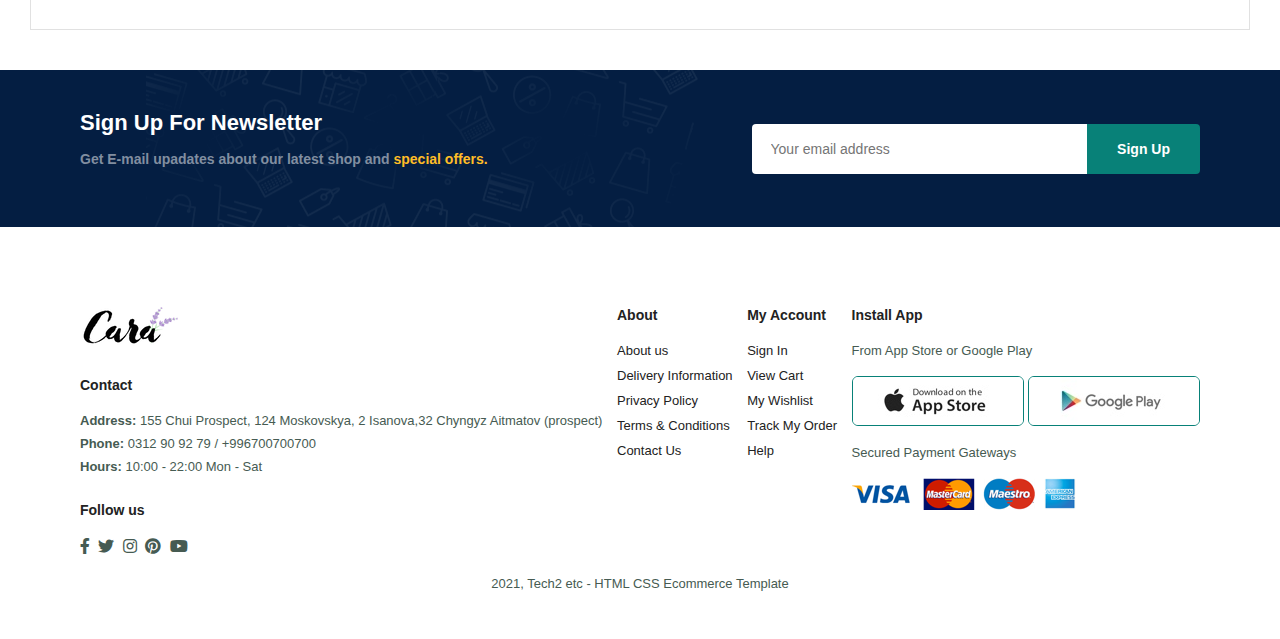
<file: contact.html>
<!DOCTYPE html>
<html lang="en">
<head>
    <meta charset="UTF-8">
    <meta http-equiv="X-UA-Compatible" content="IE=edge">
    <meta name="viewport" content="width=device-width, initial-scale=1.0">
    <title></title>
    <link rel="stylesheet" href="https://use.fontawesome.com/releases/v5.15.4/css/all.css"/>
    <link rel="stylesheet" href="./style.css">
</head>
<body>

    <section id="header">
        <a href="#"><img src="./img/logo.png"  class="logo" alt=""></a>
        <div>
            <ul id="navbar">
                <li><a href="index.html">Home</a></li>
                <li><a href="shop.html">Shop</a></li>
                <li><a href="blog.html">Blog</a></li>
                <li><a href="about.html">About</a></li>
                <li><a class="active" href="contact.html">Contact</a></li>
                <li id="lg-bag"><a href="cart.html"><i class="fas fa-shopping-bag"></i></a></li>
                <a href="#" id="close"><i class="fas fa-times"></i></a>
            </ul>
        </div>
        <div id="mobile">
            <a href="cart.html"><i class="fas fa-shopping-bag"></i></a>
            <i id="bar" class="fas fa-outdent"></i>
        </div>
    </section>

    <section id="page-header" class="about-header">
        <h2>#let's_talk</h2>
        <p>LEAVE A MESSAGE, We love to hear from you!</p>
    </section>

    <section id="contact-deatils" class="section-p1">
        <div class="deatils">
            <span>GET IN TOUCH</span>
            <h2>Visit one of our agency locations or contact us today</h2>
            <h3>Head Office </h3>
            <div>
                <li>
                    <i class="fas fa-map"></i>
                    <p>155 Chui Prospect, 124 Moskovskya, 2 Isanova</p>
                </li>
                <li>
                    <i class="fas fa-envelope"></i>
                    <p>tsum2019@gmail.com</p>
                </li>
                <li>
                    <i class="fas fa-phone-alt"></i>
                    <p>0552 320 000</p>
                </li>
                <li>
                    <i class="fas fa-clock"></i>
                    <p>10:00 - 22:00 Mon - Sat</p>
                </li>
            </div>
        </div>
        <div class="map">
            <iframe src="https://www.google.com/maps/embed?pb=!1m18!1m12!1m3!1d2923.842777233795!2d74.61228571481735!3d42.876162510345566!2m3!1f0!2f0!3f0!3m2!1i1024!2i768!4f13.1!3m3!1m2!1s0x389eb7c0cdbbae15%3A0xa6b565413fa531df!2z0KbQo9CcINCQ0LnRh9Kv0YDTqdC6!5e0!3m2!1sru!2skg!4v1670411934942!5m2!1sru!2skg" width="600" height="450" style="border:0;" allowfullscreen="" loading="lazy" referrerpolicy="no-referrer-when-downgrade"></iframe>
        </div>
    </section>

    <section id="form-details" class="section-p1">
        <form action="">
            <span>LEAVE A MESSAGE</span>
            <h2>We love to hear from you</h2>
            <input type="text" placeholder="Your Name">
            <input type="text" placeholder="E-mail">
            <input type="text" placeholder="Subject"> 
            <textarea name="" id="" cols="30" rows="10" placeholder="Your Message"></textarea>
            <button class="normal">Submit</button>
        </form>
    </section>

    <section id="newsletter" class="section-p1 section-m1">
        <div class="newstext">
            <h4>Sign Up For Newsletter</h4>
            <p>Get E-mail upadates about our latest shop and <span> special offers.</span></p>
        </div>
        <div class="form">
            <input type="text" placeholder="Your email address">
            <button class="normal">Sign Up</button>
        </div>
    </section> 

    <footer class="section-p1">
        <div class="col">
            <img class="logo" src="./img/logo.png" alt="">
            <h4>Contact</h4>
            <p><strong> Address:</strong> 155 Chui Prospect, 124 Moskovskya, 2 Isanova,32 Chyngyz Aitmatov (prospect)</p>
            <p><strong>Phone:</strong> 0312 90 92 79 / +996700700700</p>
            <p><strong>Hours:</strong> 10:00 - 22:00 Mon - Sat</p>
            <div class="follow">
                <h4>Follow us</h4>
                <div class="icon">
                    <i class="fab fa-facebook-f"></i>
                    <i class="fab fa-twitter"></i>
                    <i class="fab fa-instagram"></i>
                    <i class="fab fa-pinterest"></i>
                    <i class="fab fa-youtube"></i>
                </div>
            </div>
        </div>
        <div class="col">
            <h4>About</h4>
            <a href="#">About us</a>
            <a href="#">Delivery Information</a>
            <a href="#">Privacy Policy</a>
            <a href="#">Terms & Conditions</a>
            <a href="#">Contact Us</a>
        </div>
        <div class="col">
            <h4>My Account</h4>
            <a href="#">Sign In</a>
            <a href="#">View Cart</a>
            <a href="#">My Wishlist</a>
            <a href="#">Track My Order</a>
            <a href="#">Help</a>
        </div>
        <div class="col install">
            <h4>Install App</h4>
            <p>From App Store or Google Play</p>
            <div class="row">
                <img src="./img/pay/app.jpg" alt="">
                <img src="./img/pay/play.jpg" alt="">
            </div>
            <p>Secured Payment Gateways</p>
            <img src="./img/pay/pay.png" alt="">
        </div>
        <div class="copyright">
            <p>2021, Tech2 etc - HTML CSS Ecommerce Template</p>
        </div>
    </footer>

    <script src="./script.js"></script>
</body>
</html>
</file>
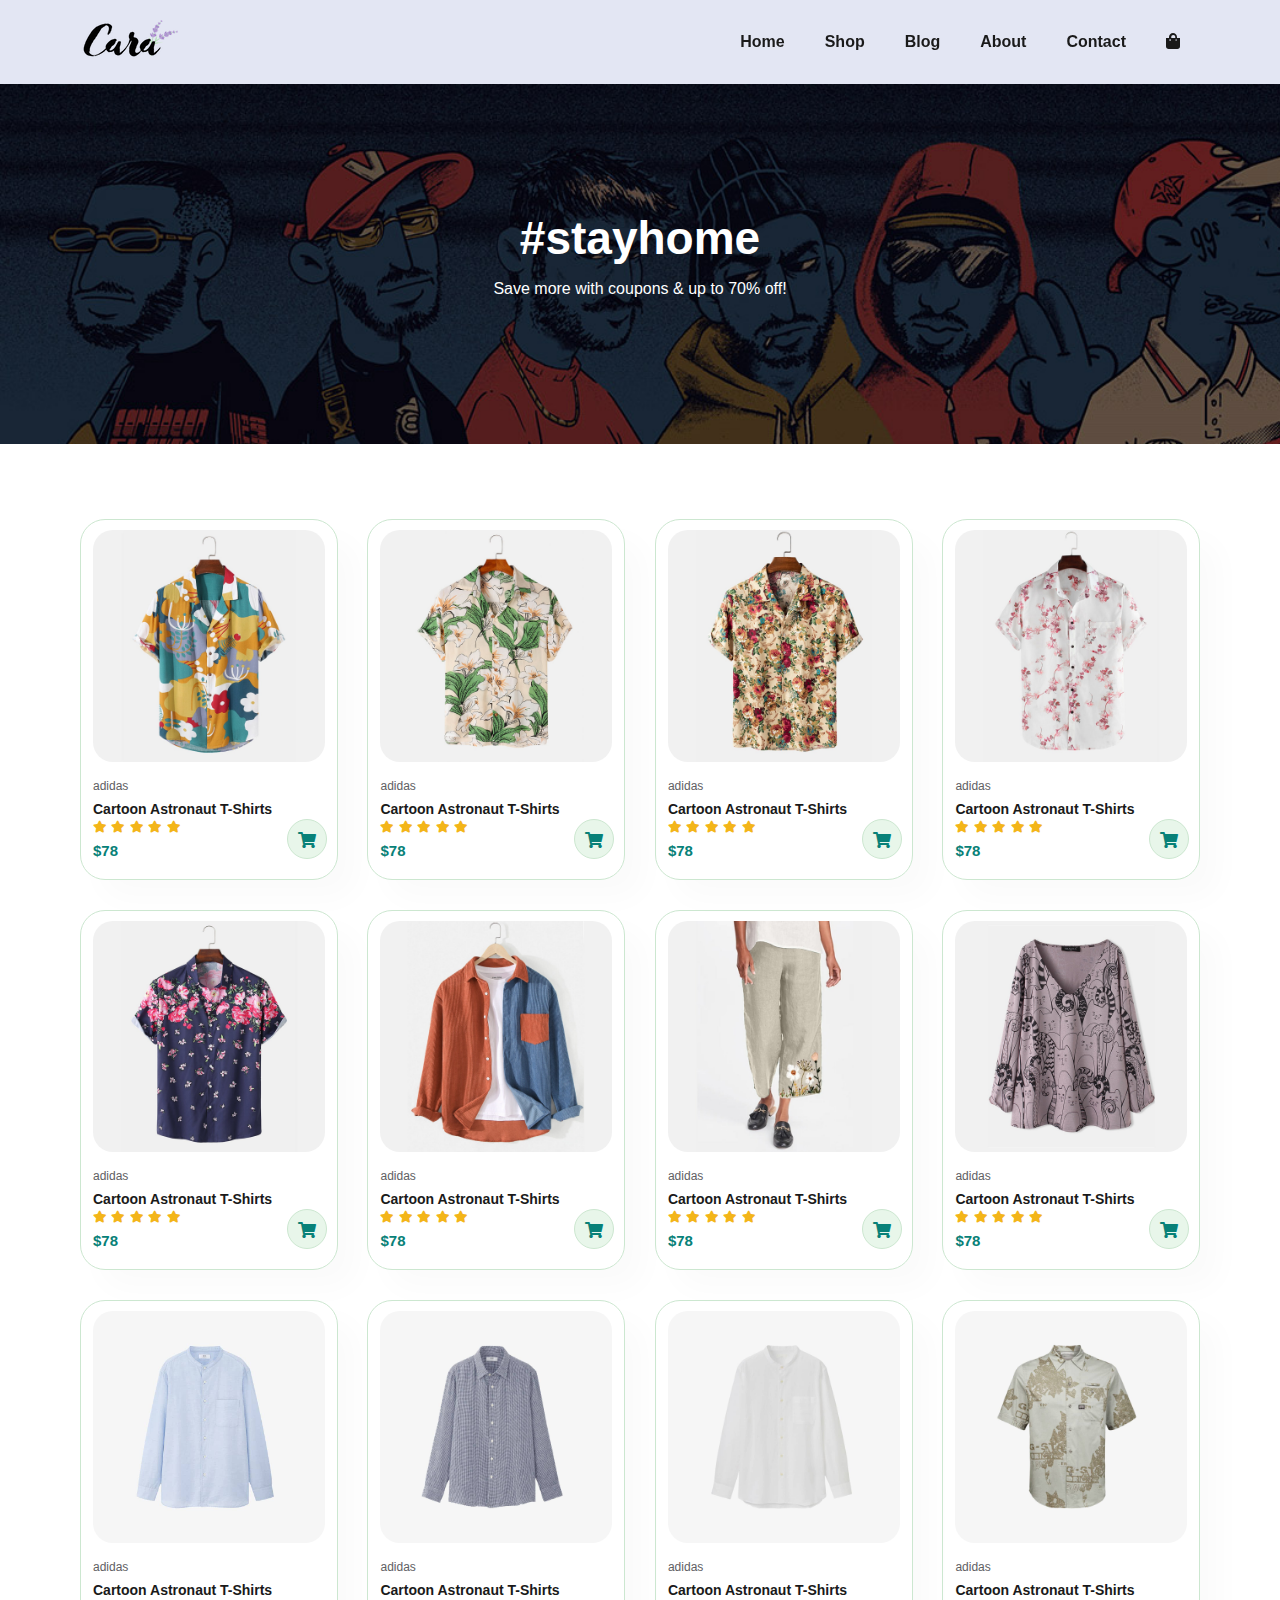
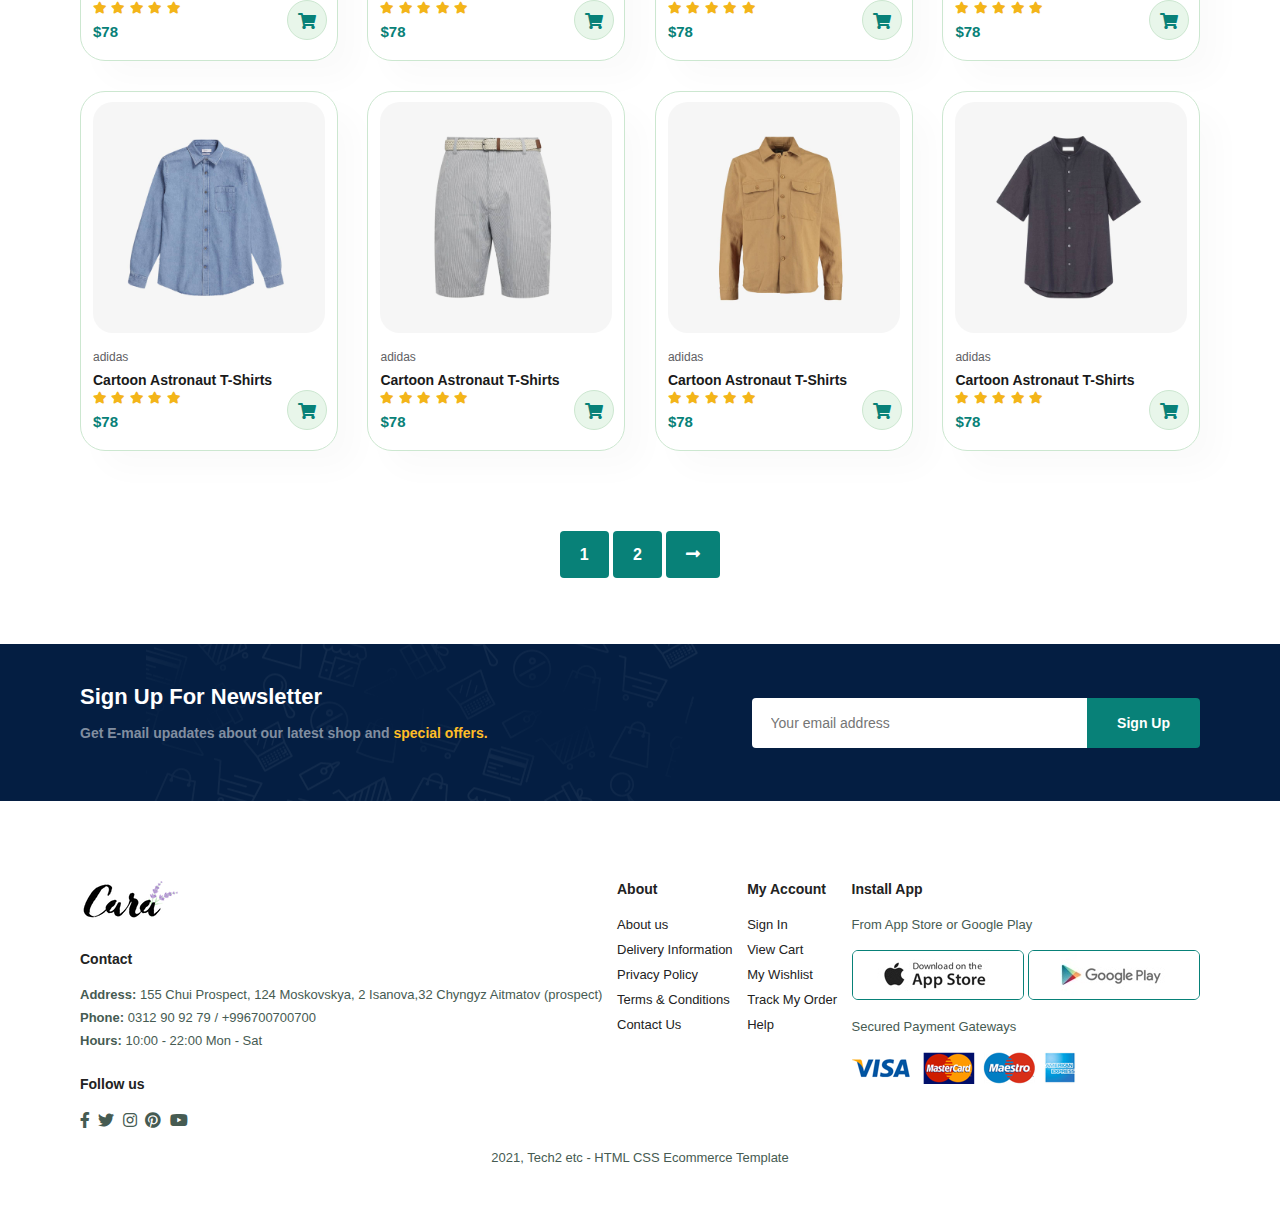
<file: shop.html>
<!DOCTYPE html>
<html lang="en">
<head>
    <meta charset="UTF-8">
    <meta http-equiv="X-UA-Compatible" content="IE=edge">
    <meta name="viewport" content="width=device-width, initial-scale=1.0">
    <title></title>
    <link rel="stylesheet" href="https://use.fontawesome.com/releases/v5.15.4/css/all.css"/>
    <link rel="stylesheet" href="./style.css">
</head>
<body>

    <section id="header">
        <a href="#"><img src="./img/logo.png"  class="logo" alt=""></a>
        <div>
            <ul id="navbar">
                <li><a href="index.html">Home</a></li>
                <li><a class="active" href="shop.html">Shop</a></li>
                <li><a href="blog.html">Blog</a></li>
                <li><a href="about.html">About</a></li>
                <li><a href="contact.html">Contact</a></li>
                <li id="lg-bag"><a href="cart.html"><i class="fas fa-shopping-bag"></i></a></li>
                <a href="#" id="close"><i class="fas fa-times"></i></a>
            </ul>
        </div>
        <div id="mobile">
            <a href="cart.html"><i class="fas fa-shopping-bag"></i></a>
            <i id="bar" class="fas fa-outdent"></i>
        </div>
    </section>

    <section id="page-header">
        <h2>#stayhome</h2>
        <p>Save more with coupons & up to 70% off!</p>
    </section>

    <section id="product1" class="section-p1">
        <div class="pro-container">
            <div class="pro" onclick="window.location.href='sproduct.html'">
                <img src="./img/products/f1.jpg" alt="">
                <div class="des">
                    <span>adidas</span>
                    <h5>Cartoon Astronaut T-Shirts</h5>
                    <div class="star">
                        <i class="fas fa-star"></i>
                        <i class="fas fa-star"></i>
                        <i class="fas fa-star"></i>
                        <i class="fas fa-star"></i>
                        <i class="fas fa-star"></i>
                    </div>
                    <h4>$78</h4>
                </div>
                <a href="#"><i class="fas fa-shopping-cart cart"></i></a>
            </div>
            <div class="pro" onclick="window.location.href='sproduct.html'">
                <img src="./img/products/f2.jpg" alt="">
                <div class="des">
                    <span>adidas</span>
                    <h5>Cartoon Astronaut T-Shirts</h5>
                    <div class="star">
                        <i class="fas fa-star"></i>
                        <i class="fas fa-star"></i>
                        <i class="fas fa-star"></i>
                        <i class="fas fa-star"></i>
                        <i class="fas fa-star"></i>
                    </div>
                    <h4>$78</h4>
                </div>
                <a href="#"><i class="fas fa-shopping-cart cart"></i></a>
            </div>
            <div class="pro" onclick="window.location.href='sproduct.html'">
                <img src="./img/products/f3.jpg" alt="">
                <div class="des">
                    <span>adidas</span>
                    <h5>Cartoon Astronaut T-Shirts</h5>
                    <div class="star">
                        <i class="fas fa-star"></i>
                        <i class="fas fa-star"></i>
                        <i class="fas fa-star"></i>
                        <i class="fas fa-star"></i>
                        <i class="fas fa-star"></i>
                    </div>
                    <h4>$78</h4>
                </div>
                <a href="#"><i class="fas fa-shopping-cart cart"></i></a>
            </div>
            <div class="pro" onclick="window.location.href='sproduct.html'">
                <img src="./img/products/f4.jpg" alt="">
                <div class="des">
                    <span>adidas</span>
                    <h5>Cartoon Astronaut T-Shirts</h5>
                    <div class="star">
                        <i class="fas fa-star"></i>
                        <i class="fas fa-star"></i>
                        <i class="fas fa-star"></i>
                        <i class="fas fa-star"></i>
                        <i class="fas fa-star"></i>
                    </div>
                    <h4>$78</h4>
                </div>
                <a href="#"><i class="fas fa-shopping-cart cart"></i></a>
            </div>
            <div class="pro">
                <img src="./img/products/f5.jpg" alt="">
                <div class="des">
                    <span>adidas</span>
                    <h5>Cartoon Astronaut T-Shirts</h5>
                    <div class="star">
                        <i class="fas fa-star"></i>
                        <i class="fas fa-star"></i>
                        <i class="fas fa-star"></i>
                        <i class="fas fa-star"></i>
                        <i class="fas fa-star"></i>
                    </div>
                    <h4>$78</h4>
                </div>
                <a href="#"><i class="fas fa-shopping-cart cart"></i></a>
            </div>
            <div class="pro">
                <img src="./img/products/f6.jpg" alt="">
                <div class="des">
                    <span>adidas</span>
                    <h5>Cartoon Astronaut T-Shirts</h5>
                    <div class="star">
                        <i class="fas fa-star"></i>
                        <i class="fas fa-star"></i>
                        <i class="fas fa-star"></i>
                        <i class="fas fa-star"></i>
                        <i class="fas fa-star"></i>
                    </div>
                    <h4>$78</h4>
                </div>
                <a href="#"><i class="fas fa-shopping-cart cart"></i></a>
            </div>
            <div class="pro">
                <img src="./img/products/f7.jpg" alt="">
                <div class="des">
                    <span>adidas</span>
                    <h5>Cartoon Astronaut T-Shirts</h5>
                    <div class="star">
                        <i class="fas fa-star"></i>
                        <i class="fas fa-star"></i>
                        <i class="fas fa-star"></i>
                        <i class="fas fa-star"></i>
                        <i class="fas fa-star"></i>
                    </div>
                    <h4>$78</h4>
                </div>
                <a href="#"><i class="fas fa-shopping-cart cart"></i></a>
            </div>
            <div class="pro">
                <img src="./img/products/f8.jpg" alt="">
                <div class="des">
                    <span>adidas</span>
                    <h5>Cartoon Astronaut T-Shirts</h5>
                    <div class="star">
                        <i class="fas fa-star"></i>
                        <i class="fas fa-star"></i>
                        <i class="fas fa-star"></i>
                        <i class="fas fa-star"></i>
                        <i class="fas fa-star"></i>
                    </div>
                    <h4>$78</h4>
                </div>
                <a href="#"><i class="fas fa-shopping-cart cart"></i></a>
            </div>

            <div class="pro">
                <img src="./img/products/n1.jpg" alt="">
                <div class="des">
                    <span>adidas</span>
                    <h5>Cartoon Astronaut T-Shirts</h5>
                    <div class="star">
                        <i class="fas fa-star"></i>
                        <i class="fas fa-star"></i>
                        <i class="fas fa-star"></i>
                        <i class="fas fa-star"></i>
                        <i class="fas fa-star"></i>
                    </div>
                    <h4>$78</h4>
                </div>
                <a href="#"><i class="fas fa-shopping-cart cart"></i></a>
            </div>
            <div class="pro">
                <img src="./img/products/n2.jpg" alt="">
                <div class="des">
                    <span>adidas</span>
                    <h5>Cartoon Astronaut T-Shirts</h5>
                    <div class="star">
                        <i class="fas fa-star"></i>
                        <i class="fas fa-star"></i>
                        <i class="fas fa-star"></i>
                        <i class="fas fa-star"></i>
                        <i class="fas fa-star"></i>
                    </div>
                    <h4>$78</h4>
                </div>
                <a href="#"><i class="fas fa-shopping-cart cart"></i></a>
            </div>
            <div class="pro">
                <img src="./img/products/n3.jpg" alt="">
                <div class="des">
                    <span>adidas</span>
                    <h5>Cartoon Astronaut T-Shirts</h5>
                    <div class="star">
                        <i class="fas fa-star"></i>
                        <i class="fas fa-star"></i>
                        <i class="fas fa-star"></i>
                        <i class="fas fa-star"></i>
                        <i class="fas fa-star"></i>
                    </div>
                    <h4>$78</h4>
                </div>
                <a href="#"><i class="fas fa-shopping-cart cart"></i></a>
            </div>
            <div class="pro">
                <img src="./img/products/n4.jpg" alt="">
                <div class="des">
                    <span>adidas</span>
                    <h5>Cartoon Astronaut T-Shirts</h5>
                    <div class="star">
                        <i class="fas fa-star"></i>
                        <i class="fas fa-star"></i>
                        <i class="fas fa-star"></i>
                        <i class="fas fa-star"></i>
                        <i class="fas fa-star"></i>
                    </div>
                    <h4>$78</h4>
                </div>
                <a href="#"><i class="fas fa-shopping-cart cart"></i></a>
            </div>
            <div class="pro">
                <img src="./img/products/n5.jpg" alt="">
                <div class="des">
                    <span>adidas</span>
                    <h5>Cartoon Astronaut T-Shirts</h5>
                    <div class="star">
                        <i class="fas fa-star"></i>
                        <i class="fas fa-star"></i>
                        <i class="fas fa-star"></i>
                        <i class="fas fa-star"></i>
                        <i class="fas fa-star"></i>
                    </div>
                    <h4>$78</h4>
                </div>
                <a href="#"><i class="fas fa-shopping-cart cart"></i></a>
            </div>
            <div class="pro">
                <img src="./img/products/n6.jpg" alt="">
                <div class="des">
                    <span>adidas</span>
                    <h5>Cartoon Astronaut T-Shirts</h5>
                    <div class="star">
                        <i class="fas fa-star"></i>
                        <i class="fas fa-star"></i>
                        <i class="fas fa-star"></i>
                        <i class="fas fa-star"></i>
                        <i class="fas fa-star"></i>
                    </div>
                    <h4>$78</h4>
                </div>
                <a href="#"><i class="fas fa-shopping-cart cart"></i></a>
            </div>
            <div class="pro">
                <img src="./img/products/n7.jpg" alt="">
                <div class="des">
                    <span>adidas</span>
                    <h5>Cartoon Astronaut T-Shirts</h5>
                    <div class="star">
                        <i class="fas fa-star"></i>
                        <i class="fas fa-star"></i>
                        <i class="fas fa-star"></i>
                        <i class="fas fa-star"></i>
                        <i class="fas fa-star"></i>
                    </div>
                    <h4>$78</h4>
                </div>
                <a href="#"><i class="fas fa-shopping-cart cart"></i></a>
            </div>
            <div class="pro">
                <img src="./img/products/n8.jpg" alt="">
                <div class="des">
                    <span>adidas</span>
                    <h5>Cartoon Astronaut T-Shirts</h5>
                    <div class="star">
                        <i class="fas fa-star"></i>
                        <i class="fas fa-star"></i>
                        <i class="fas fa-star"></i>
                        <i class="fas fa-star"></i>
                        <i class="fas fa-star"></i>
                    </div>
                    <h4>$78</h4>
                </div>
                <a href="#"><i class="fas fa-shopping-cart cart"></i></a>
            </div>      
        </div>
    </section>

    <section id="pagination" class="section-p1">
        <a href="#">1</a>
        <a href="#">2</a>
        <a href="#"><i class="fas fa-long-arrow-alt-right"></i></a>
    </section>

    <section id="newsletter" class="section-p1 section-m1">
        <div class="newstext">
            <h4>Sign Up For Newsletter</h4>
            <p>Get E-mail upadates about our latest shop and <span> special offers.</span></p>
        </div>
        <div class="form">
            <input type="text" placeholder="Your email address">
            <button class="normal">Sign Up</button>
        </div>
    </section>
    
    <footer class="section-p1">
        <div class="col">
            <img class="logo" src="./img/logo.png" alt="">
            <h4>Contact</h4>
            <p><strong> Address:</strong> 155 Chui Prospect, 124 Moskovskya, 2 Isanova,32 Chyngyz Aitmatov (prospect)</p>
            <p><strong>Phone:</strong> 0312 90 92 79 / +996700700700</p>
            <p><strong>Hours:</strong> 10:00 - 22:00 Mon - Sat</p>
            <div class="follow">
                <h4>Follow us</h4>
                <div class="icon">
                    <i class="fab fa-facebook-f"></i>
                    <i class="fab fa-twitter"></i>
                    <i class="fab fa-instagram"></i>
                    <i class="fab fa-pinterest"></i>
                    <i class="fab fa-youtube"></i>
                </div>
            </div>
        </div>
        <div class="col">
            <h4>About</h4>
            <a href="#">About us</a>
            <a href="#">Delivery Information</a>
            <a href="#">Privacy Policy</a>
            <a href="#">Terms & Conditions</a>
            <a href="#">Contact Us</a>
        </div>
        <div class="col">
            <h4>My Account</h4>
            <a href="#">Sign In</a>
            <a href="#">View Cart</a>
            <a href="#">My Wishlist</a>
            <a href="#">Track My Order</a>
            <a href="#">Help</a>
        </div>
        <div class="col install">
            <h4>Install App</h4>
            <p>From App Store or Google Play</p>
            <div class="row">
                <img src="./img/pay/app.jpg" alt="">
                <img src="./img/pay/play.jpg" alt="">
            </div>
            <p>Secured Payment Gateways</p>
            <img src="./img/pay/pay.png" alt="">
        </div>
        <div class="copyright">
            <p>2021, Tech2 etc - HTML CSS Ecommerce Template</p>
        </div>
    </footer>

    <script src="./script.js"></script>
</body>
</html>
</file>
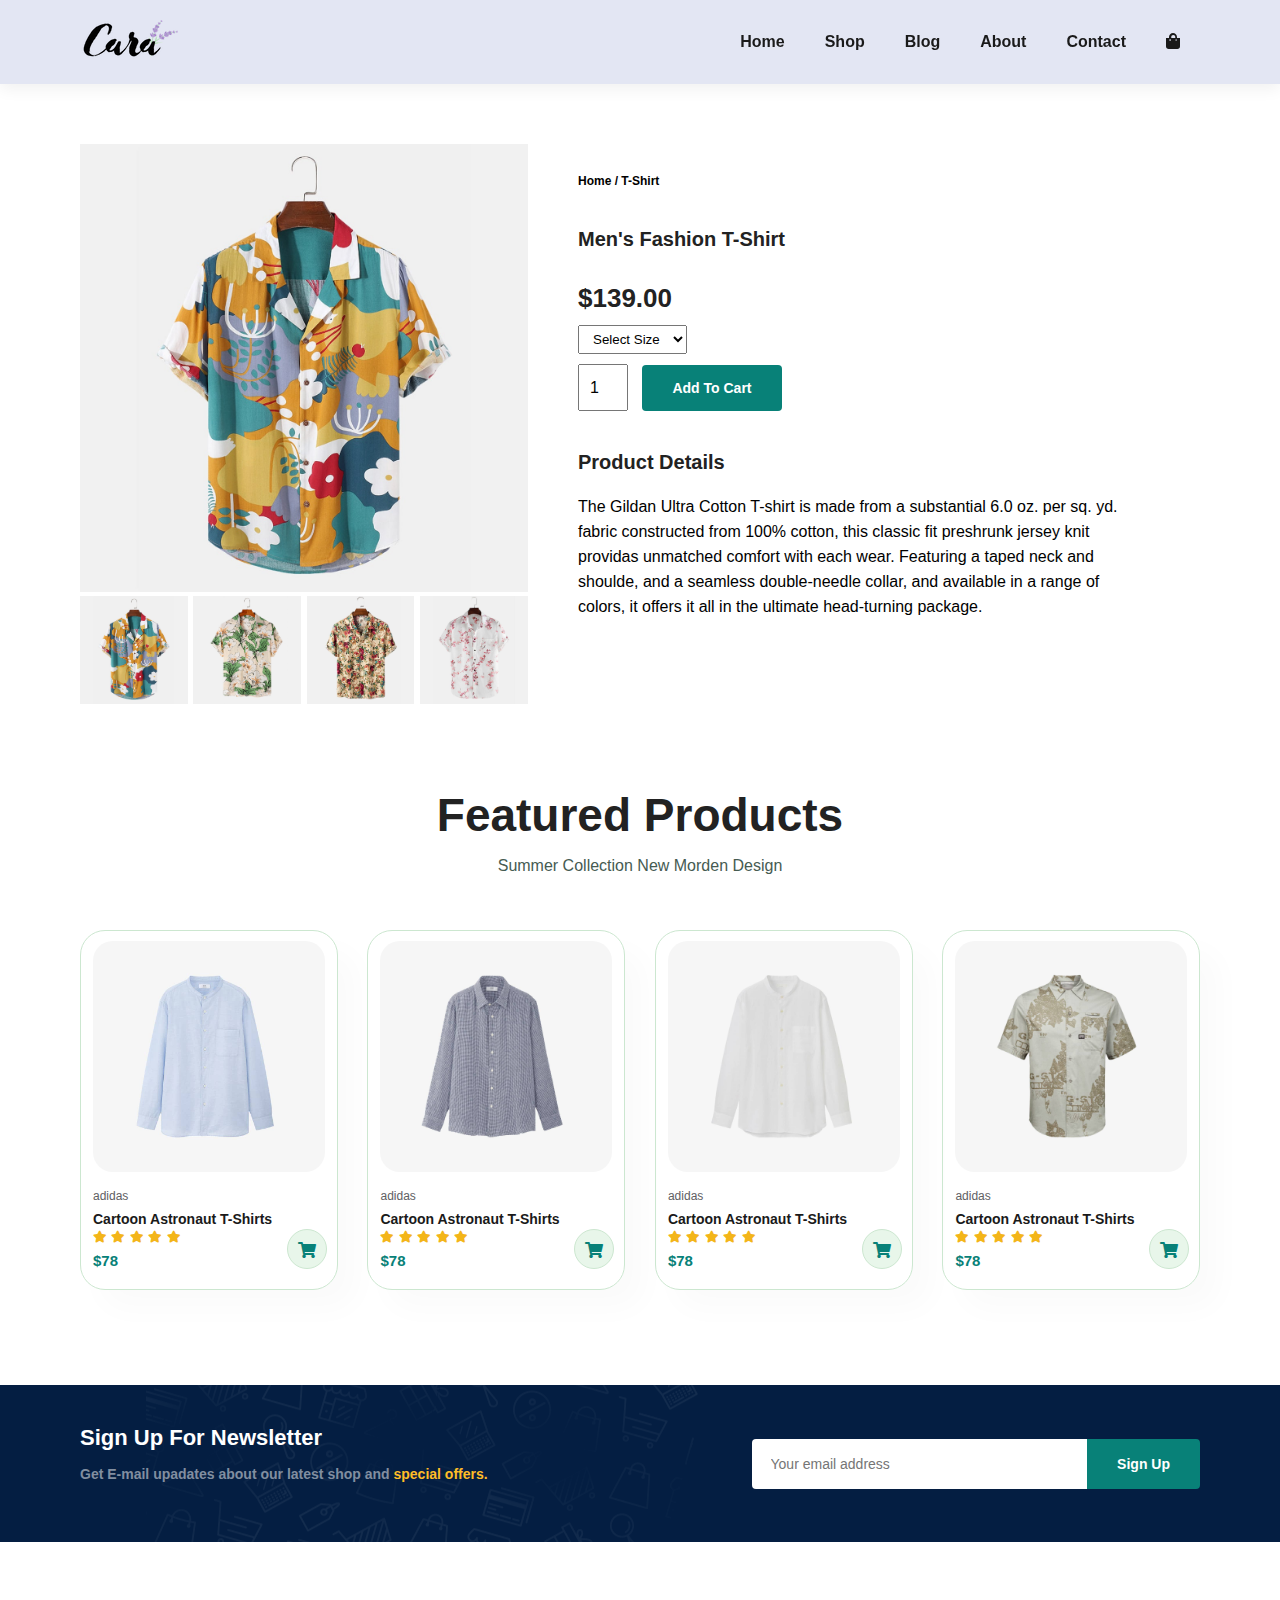
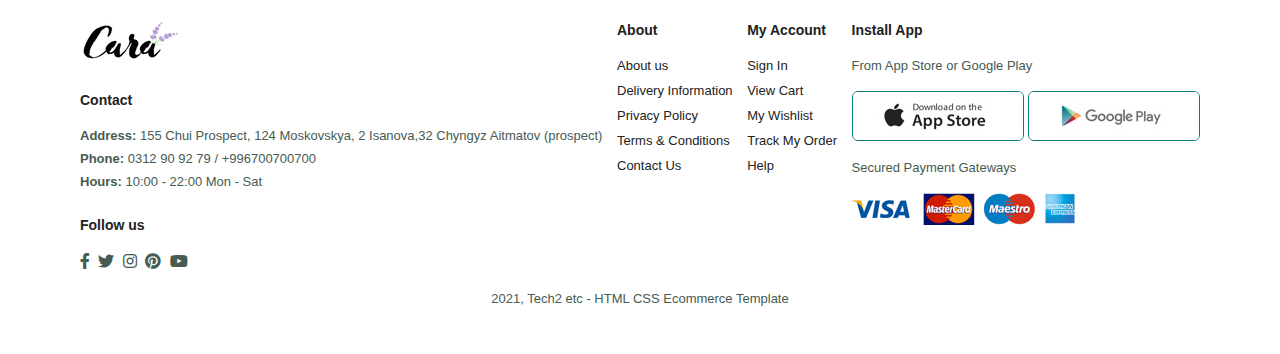
<file: sproduct.html>
<!DOCTYPE html>
<html lang="en">
<head>
    <meta charset="UTF-8">
    <meta http-equiv="X-UA-Compatible" content="IE=edge">
    <meta name="viewport" content="width=device-width, initial-scale=1.0">
    <title></title>
    <link rel="stylesheet" href="https://use.fontawesome.com/releases/v5.15.4/css/all.css"/>
    <link rel="stylesheet" href="./style.css">
</head>
<body>

    <section id="header">
        <a href="#"><img src="./img/logo.png"  class="logo" alt=""></a>
        <div>
            <ul id="navbar">
                <li><a href="index.html">Home</a></li>
                <li><a class="active" href="shop.html">Shop</a></li>
                <li><a href="blog.html">Blog</a></li>
                <li><a href="about.html">About</a></li>
                <li><a href="contact.html">Contact</a></li>
                <li id="lg-bag"><a href="cart.html"><i class="fas fa-shopping-bag"></i></a></li>
                <a href="#" id="close"><i class="fas fa-times"></i></a>
            </ul>
        </div>
        <div id="mobile">
            <a href="cart.html"><i class="fas fa-shopping-bag"></i></a>
            <i id="bar" class="fas fa-outdent"></i>
        </div>
    </section>

    <section id="prodetails" class="section-p1">
        <div class="single-pro-image">
            <img src="./img/products/f1.jpg" width="100%" id="MainImg" alt="">
            <div class="small-img-group">
                <div class="small-img-col">
                    <img src="./img/products/f1.jpg" width="100%" class="small-img" alt="">
                </div>
                <div class="small-img-col">
                    <img src="./img/products/f2.jpg" width="100%" class="small-img" alt="">
                </div>
                <div class="small-img-col">
                    <img src="./img/products/f3.jpg" width="100%" class="small-img" alt="">
                </div>
                <div class="small-img-col">
                    <img src="./img/products/f4.jpg" width="100%" class="small-img" alt="">
                </div>
            </div>
        </div>

        <div class="single-pro-details">
            <h6>Home / T-Shirt</h6>
            <h4>Men's Fashion T-Shirt</h4>
            <h2>$139.00</h2>
            <select>
                <option>Select Size</option>
                <option>XL</option>
                <option>XXL</option>
                <option>Small</option>
                <option>Large </option>
            </select>
            <input type="number" value="1">
            <button class="normal">Add To Cart</button>
            <h4>Product Details</h4>
            <span>The Gildan Ultra Cotton T-shirt is made from a substantial 6.0 oz. per 
            sq. yd. fabric constructed  from 100% cotton, this classic fit preshrunk jersey
            knit providas unmatched comfort with each wear. Featuring a taped neck and
            shoulde, and a seamless double-needle collar, and available in a range of
            colors, it offers it all in the ultimate head-turning package.</span>
        </div>
    </section>

    <section id="product1" class="section-p1">
        <h2>Featured Products</h2>
        <p>Summer Collection New Morden Design</p>
        <div class="pro-container">
            <div class="pro">
                <img src="./img/products/n1.jpg" alt="">
                <div class="des">
                    <span>adidas</span>
                    <h5>Cartoon Astronaut T-Shirts</h5>
                    <div class="star">
                        <i class="fas fa-star"></i>
                        <i class="fas fa-star"></i>
                        <i class="fas fa-star"></i>
                        <i class="fas fa-star"></i>
                        <i class="fas fa-star"></i>
                    </div>
                    <h4>$78</h4>
                </div>
                <a href="#"><i class="fas fa-shopping-cart cart"></i></a>
            </div>
            <div class="pro">
                <img src="./img/products/n2.jpg" alt="">
                <div class="des">
                    <span>adidas</span>
                    <h5>Cartoon Astronaut T-Shirts</h5>
                    <div class="star">
                        <i class="fas fa-star"></i>
                        <i class="fas fa-star"></i>
                        <i class="fas fa-star"></i>
                        <i class="fas fa-star"></i>
                        <i class="fas fa-star"></i>
                    </div>
                    <h4>$78</h4>
                </div>
                <a href="#"><i class="fas fa-shopping-cart cart"></i></a>
            </div>
            <div class="pro">
                <img src="./img/products/n3.jpg" alt="">
                <div class="des">
                    <span>adidas</span>
                    <h5>Cartoon Astronaut T-Shirts</h5>
                    <div class="star">
                        <i class="fas fa-star"></i>
                        <i class="fas fa-star"></i>
                        <i class="fas fa-star"></i>
                        <i class="fas fa-star"></i>
                        <i class="fas fa-star"></i>
                    </div>
                    <h4>$78</h4>
                </div>
                <a href="#"><i class="fas fa-shopping-cart cart"></i></a>
            </div>
            <div class="pro">
                <img src="./img/products/n4.jpg" alt="">
                <div class="des">
                    <span>adidas</span>
                    <h5>Cartoon Astronaut T-Shirts</h5>
                    <div class="star">
                        <i class="fas fa-star"></i>
                        <i class="fas fa-star"></i>
                        <i class="fas fa-star"></i>
                        <i class="fas fa-star"></i>
                        <i class="fas fa-star"></i>
                    </div>
                    <h4>$78</h4>
                </div>
                <a href="#"><i class="fas fa-shopping-cart cart"></i></a>
            </div>      
        </div>
    </section>


    <section id="newsletter" class="section-p1 section-m1">
        <div class="newstext">
            <h4>Sign Up For Newsletter</h4>
            <p>Get E-mail upadates about our latest shop and <span> special offers.</span></p>
        </div>
        <div class="form">
            <input type="text" placeholder="Your email address">
            <button class="normal">Sign Up</button>
        </div>
    </section>
    
    <footer class="section-p1">
        <div class="col">
            <img class="logo" src="./img/logo.png" alt="">
            <h4>Contact</h4>
            <p><strong> Address:</strong> 155 Chui Prospect, 124 Moskovskya, 2 Isanova,32 Chyngyz Aitmatov (prospect)</p>
            <p><strong>Phone:</strong> 0312 90 92 79 / +996700700700</p>
            <p><strong>Hours:</strong> 10:00 - 22:00 Mon - Sat</p>
            <div class="follow">
                <h4>Follow us</h4>
                <div class="icon">
                    <i class="fab fa-facebook-f"></i>
                    <i class="fab fa-twitter"></i>
                    <i class="fab fa-instagram"></i>
                    <i class="fab fa-pinterest"></i>
                    <i class="fab fa-youtube"></i>
                </div>
            </div>
        </div>
        <div class="col">
            <h4>About</h4>
            <a href="#">About us</a>
            <a href="#">Delivery Information</a>
            <a href="#">Privacy Policy</a>
            <a href="#">Terms & Conditions</a>
            <a href="#">Contact Us</a>
        </div>
        <div class="col">
            <h4>My Account</h4>
            <a href="#">Sign In</a>
            <a href="#">View Cart</a>
            <a href="#">My Wishlist</a>
            <a href="#">Track My Order</a>
            <a href="#">Help</a>
        </div>
        <div class="col install">
            <h4>Install App</h4>
            <p>From App Store or Google Play</p>
            <div class="row">
                <img src="./img/pay/app.jpg" alt="">
                <img src="./img/pay/play.jpg" alt="">
            </div>
            <p>Secured Payment Gateways</p>
            <img src="./img/pay/pay.png" alt="">
        </div>
        <div class="copyright">
            <p>2021, Tech2 etc - HTML CSS Ecommerce Template</p>
        </div>
    </footer>

    <script>
        var MainImg = document.getElementById("MainImg");
        var smallimg = document.getElementsByClassName("small-img");

        smallimg[0].onclick = function(){
            MainImg.src = smallimg[0].src;
        }
        smallimg[1].onclick = function(){
            MainImg.src = smallimg[1].src;        
        }
        smallimg[2].onclick = function(){
            MainImg.src = smallimg[2].src;           
        }
        smallimg[3].onclick = function(){
            MainImg.src = smallimg[3].src;           
        }
    </script>

    <script src="./script.js"></script>
</body>
</html>
</file>
<file: style.css>
*{
    margin: 0;
    padding: 0;
    box-sizing: border-box;
    font-family: 'Spartan', sans-serif;
}

h1{
    font-size: 50px;
    line-height: 64px;
    color: #222;
}

h2{
    font-size: 46px;
    line-height: 54px;
    color: #222;
}

h4{
    font-size: 20px;
    color: #222;
}

h6{
    font-weight: 700;
    font-size: 12px;
}

p{
    font-size: 16px;
    color: #465b52;
    margin: 15px 0 20px 0;
}

.section-p1{
    padding: 40px 80px;
}
.section-m1{
    margin: 40px 0;
}
button.normal{
    font-size: 14px;
    font-weight: 600;
    padding: 15px 30px;
    color: #000;
    background-color: #fff;
    border-radius: 4px;
    cursor: pointer;
    border: none;
    outline: none;
    transition: 0.2s;
}
body{
    width: 100%;
}


/*    HEADER START   */
#header{
    display: flex;
    align-items: center;
    justify-content: space-between;
    padding: 20px 80px;
    background-color: #E3E6F3;
    box-shadow: 0 5px 15px rgba(0, 0, 0, 0.06);
    z-index: 999;
    position: sticky;
    top:0;
    left: 0;
}
#navbar{
    display: flex;
    align-items: center;
    justify-content: center ;
}
#navbar li{
    list-style: none;
    padding: 0 20px;
}
#navbar li a{
    text-decoration: none;
    font-size: 16px;
    font-weight: 600;
    color: #1a1a1a;
    transition: 0.3s ease;
}
#navbar li a:hover{
    color: #088178;
}
#mobile{
    display:none;
    align-items: center;
}
#close{
    display: none;

}


/* HOME PAGE */

#hero{
    background-image: url(./img/hero4.png);
    height: 90vh;
    width: 100%;
    background-size:cover ;
    background-position: top 25% right 0;
    padding: 0 80px;
    display: flex;
    flex-direction: column;
    align-items: flex-start;
    justify-content: center;
}
.hero_h4{
    padding-bottom: 15px;
}
.hero_h1{
    color: #088178;
}
.hero_button{
    background-image: url(./img/button.png);
    background-color: transparent;
    color: #088178;
    border: 0;
    padding: 14px 80px 14px 65px;
    background-repeat: no-repeat;
    cursor: pointer;
    font-weight: 700px;
    font-size:15px;
}


#feature{
    display: flex;
    align-items: center;
    justify-content: space-between;
    flex-wrap: wrap;
}
.fe-box{
    width:180px;
    text-align: center;
    padding: 25px 15px;
    box-shadow: 20px 20px 34px rgba(0, 0, 0, 0.03);
    border: 1px solid #cce7d0;
    border-radius: 4px;
    margin: 15px 0;
}
.fe-box:hover{
    box-shadow: 10px 10px 54px rgba(70, 62, 221, 0.1);
}
.fe-box img{
    width: 100%;
    margin-bottom: 10px;
}
.fe-text{
    display: inline-block;
    padding: 9px 8px 6px 8px;
    line-height: 1;
    border-radius: 4px;
    color: #088178;
    background-color:#fddde4;
}
.fe-text2{
    display: inline-block;
    padding: 9px 8px 6px 8px;
    line-height: 1;
    border-radius: 4px;
    background-color: #cdebbc;
}
.fe-text3{
    display: inline-block;
    padding: 9px 8px 6px 8px;
    line-height: 1;
    border-radius: 4px;
    background-color: #d1e8f2;
}
.fe-text4{
    display: inline-block;
    padding: 9px 8px 6px 8px;
    line-height: 1;
    border-radius: 4px;
    background-color: #cdd4f8;
}
.fe-text5{
    display: inline-block;
    padding: 9px 8px 6px 8px;
    line-height: 1;
    border-radius: 4px;
    background-color: #f6dbf6;
}
.fe-text6{
    display: inline-block;
    padding: 9px 8px 6px 8px;
    line-height: 1;
    border-radius: 4px;
    background-color: #fff2e5;
}


#product1{
    text-align: center;
}
.pro{
    width: 23%;
    min-width: 250px;
    padding: 10px 12px;
    border: 1px solid #cce7d0;
    border-radius:25px ;
    cursor: pointer;
    box-shadow: 20px 20px 30px rgba(0, 0, 0, 0.02);
    margin: 15px 0;
    transition: 0.2s ease;
    position: relative;
}
.pro:hover{
    box-shadow: 20px 20px 30px rgba(0, 0, 0, 0.06);
}
.pro img{
    width: 100%;
    border-radius: 20px;
}
.des{
    text-align: start;
    padding: 10px 0;
}
.des span{
    color: #606063;
    font-size: 12px ;
}
.des h5{
    padding-top: 7px;
    color: #1a1a1a;
    font-size: 14px; 
}
.des i{
    font-size: 12px;
    color: rgb(243, 181, 25);
}
.des h4{
    padding-top: 7px;
    font-size: 15px;
    font-weight: 700;
    color: #088178;
}
.cart{
    width: 40px;
    height: 40px;
    line-height: 40px;
    background-color: #e8f6ea;
    border-radius:50px ;
    border: 1px solid #cce7d0;
    color: #088178;
    position: absolute;
    bottom: 20px;
    right: 10px;
}
.pro-container{
    display: flex;
    justify-content: space-between;
    padding-top: 20px;
    flex-wrap: wrap;
}


#banner{
    display: flex;
    flex-direction: column;
    justify-content: center;
    align-items: center;
    align-items: center;
    background-image: url(./img/banner/b2.jpg);
    width: 100%;
    height: 40vh;
    background-size: cover;
    background-position: center;
}
.banner-title{
    color: #fff;
    font-size: 16px;
}
.banner-text{
    color: #fff;
    font-size: 30px;
    padding: 10px 0 ;
}
.banner-text span{
    color: #ef3636;
}
#banner button:hover{
    background: #088178;
    color: #fff ;
}


#sm-banner{
    display: flex;
    justify-content: space-between;
    flex-wrap: wrap;
}
.banner-box{
    display: flex;
    flex-direction: column;
    justify-content: center;
    align-items: flex-start;
    background-image: url(./img/banner/b17.jpg);
    min-width: 580px;
    height: 50vh;
    background-size: cover;
    background-position: center ;
    padding: 30px;
}
.banner-box2{
    background-image: url(./img/banner/b10.jpg);
}
#sm-banner h4{
    color: #fff;
    font-size: 20px;
    font-weight: 300;
}
#sm-banner h2{
    color: #fff;
    font-size: 28px;
    font-weight: 800;
}
#sm-banner span{
    color: #fff;
    font-size: 14px;
    font-weight: 500;
    padding-bottom: 15px;
}
button.white{
    font-size: 13px;
    font-weight: 600;
    padding: 11px 18px;
    color: #fff;
    background-color: transparent;
    cursor: pointer;
    border:1px solid #fff;
    outline: none;
    transition: 0.2s;
}
.banner-box:hover button{
    background: #088178;
    border: 1px solid #088178;
}


#banner3{
    display: flex;
    justify-content: space-between;
    flex-wrap: wrap;
    padding: 0 80px;
}

#banner3 .banner-box{
    display: flex;
    flex-direction: column;
    justify-content: center;
    align-items: flex-start;
    background-image: url(./img/banner/b7.jpg);
    min-width:30%;
    height: 30vh;
    background-size: cover;
    background-position: center ;
    padding: 20px;
    margin-bottom: 20px;
}
#banner3 .banner-box2{
    background-image: url(./img/banner/b4.jpg);
}
#banner3 .banner-box3{
    background-image: url(./img/banner/b18.jpg);
}

#banner3 h2{
    color: #fff;
    font-weight: 900;
    font-size: 22px;
}
#banner3 h3{
    color: #ec544e ;
    font-weight: 800;
    font-size: 15px;
}

#newsletter{
    display: flex;
    justify-content: space-between;
    flex-wrap: wrap;
    align-items: center;
    background-image: url(./img/banner/b14.png);
    background-repeat: no-repeat;
    background-position: 20% 30%;
    background-color: #041e42;
}
#newsletter .form{
    display: flex;
    width: 40%;
}
#newsletter h4{
    font-size: 22px;
    font-weight: 700;
    color: #fff;
}
#newsletter p{
    font-size: 14px;
    font-weight: 600;
    color: #818ea0;
}
#newsletter span{
    color: #ffbd27;
}
#newsletter input{
    height: 3.125rem;
    padding: 0 1.25em;
    font-size: 14px;
    width: 100%;
    border: 1px solid transparent;
    border-radius: 4px;
    outline: none;
    border-top-right-radius: 0;
    border-bottom-right-radius: 0;
}
#newsletter button{
    background-color: #088178;
    color: #fff;
    white-space: nowrap;
    border-top-left-radius: 0;
    border-bottom-left-radius: 0;
}


footer{
    display: flex;
    flex-wrap: wrap;
    justify-content: space-between;
}
footer .col{
    display: flex;
    flex-direction: column;
    align-items: flex-start;
    margin-bottom: 20px;
}
footer .logo{
    margin-bottom: 30px;
}
footer h4{
    font-size: 14px;
    padding-bottom: 20px;
}
footer p{
    font-size: 13px;
    margin: 0 0 8px 0;
}
footer a{
    font-size: 13px;
    text-decoration: none;
    color: #222;
    margin-bottom: 10px;
}
footer .follow{
    margin-top: 20px;
}
footer .follow i{
    color: #465b52;
    padding-right: 4px;
    cursor: pointer;
}
footer .install .row img{
    border: 1px solid #088178;
    border-radius: 6px;
}
footer .install img{
    margin: 10px 0 15px 0 ;
}
footer .follow i:hover,
footer a:hover{
    color: #088178;
}
footer .copyright{
    width: 100%;
    text-align: center; 
}

/* Shop Page */
#page-header{
    background-image: url(./img/banner/b1.jpg);
    width: 100%;
    height: 40vh;
    background-size: cover;
    display: flex;
    justify-content: center;
    text-align: center;
    flex-direction:column;
    padding: 14px;
}
#page-header h2,
#page-header p{
    color: #fff;
}

#pagination{
    text-align: center  ;
}
#pagination a{
    text-decoration: none;
    background-color: #088178;
    padding: 15px 20px;
    border-radius: 4px;
    color: #fff;
    font-weight: 600;
}
#pagination a i{
    font-size: 16px;
    font-weight: 600;
}


/* Single Products */
#prodetails{
    display: flex;
    margin-top: 20px;
}

#prodetails .single-pro-image{
    width: 40%;
    margin-right: 50px;
}
.small-img-group{
    display: flex;
    justify-content: space-between;
}
.small-img-col{
    flex-basis: 24%;
    cursor: pointer;
}
#prodetails .single-pro-details{
    width: 50%;
    padding-top: 30px;
}
.single-pro-details h4{
    padding: 40px 0 20px 0;
}
.single-pro-details h2{
    font-size: 26px ;
}
.single-pro-details select{
    display: block;
    padding: 5px 10px;
    margin-bottom: 10px;
}
.single-pro-details input{
    width: 50px;
    height: 47px;
    padding-left: 10px;
    font-size: 16px;
    margin-right: 10px;
}
.single-pro-details input:focus{
    outline: none;
}
.single-pro-details button{
    background-color: #088178;
    color: #fff;
}
.single-pro-details span{
    line-height: 25px;
}

 
/* Blog Page */

#page-header.blog-header{
    background-image: url(./img/banner/b19.jpg);
}
#blog{
    padding: 150px 150px 0 150px;
}
#blog .blog-box{
    display: flex;
    align-items: center;
    width: 100%;
    position: relative;
    padding-bottom: 90px;
}
#blog .blog-img{
    width: 50%;
    margin-right: 40px;
}
#blog img{
    width: 100%;
    height: 300px;
    object-fit: cover;   
}
#blog .blog-details{
    width: 50%;
}
#blog .blog-details a{
    text-decoration: none;
    font-size: 11px;
    color: #000;
    font-weight: 700;
    position: relative;
    transition: 0.3s;
}
#blog .blog-details a::after{
    content: "";
    width: 50px;
    height: 1px;
    background-color: #000;
    position: absolute;
    top: 4px;
    right: -60px;
}
#blog .blog-details a:hover{
    color: #088178;
}
#blog .blog-details a:hover::after{
    background-color: #088178;
}
#blog .blog-box  h1{
    position: absolute;
    top: -40px;
    left: 0;
    font-size: 70px;
    font-weight: 700;
    color: #c9cbce;
    z-index: -9;
}



/* About Page */
#page-header.about-header{
    background-image: url(./img/about/banner.png)
}
#about-head{
    display: flex;
    align-items: center;
}
#about-head img{
    width: 50%;
    height: auto;
}
#about-head div{
    padding-left: 40px;
}
#about-app{
    text-align: center;
}
#about-app .video{
    width: 70%;
    height: 100%;
    margin: 30px auto 0 auto;
}
#about-app .video video{
    width: 100%;
    height: 100%;
    border-radius: 20px;
}

/* Contact Page */
#contact-deatils{
    display: flex;
    align-items: center;
    justify-content: space-between;
}
#contact-deatils .deatils{
    width: 40%;
}
#contact-deatils .deatils span,
#form-details form span{
    font-size: 12px;
}
#contact-deatils .deatils h2,
#form-details form h2{
    font-size: 26px;
    line-height: 35px;
    padding: 20px 0;
}
#contact-deatils .deatils h3{
    font-size: 16px;
    padding-bottom: 15px;
}
#contact-deatils .deatils li{
    list-style: none;
    display: flex;
    padding: 10px 0;
}
#contact-deatils .deatils li i{
    font-size: 14px;
    padding-right: 22px;
}
#contact-deatils .deatils li p{
    margin: 0;
    font-size: 14px;
}
#contact-deatils .map{
    width: 55%;
    height: 400px;
}
#contact-deatils .map iframe{
    width: 100%;
    height: 100%;
}
#form-details{
    margin: 30px;
    padding: 80px;
    border: 1px solid #e1e1e1; 
}
#form-details form{
    width: 65%;
    display: flex;
    flex-direction: column;
    align-items: flex-start;
}
#form-details form input,
#form-details form textarea{
    width: 100%;
    padding: 12px 15px;
    outline: none;
    margin-bottom: 20px;
    border: 1px solid #1e1e1e;
}
#form-details form button{
    background-color: #088178;
    color: #fff;
}


/* Cart Page */
#cart table{
    width: 100%;
    border-collapse: collapse;
    table-layout: fixed;
    white-space: nowrap;
}

#cart table img{
    width: 70px;
}
#cart table td:nth-child(1){
    width: 100px;
    text-align: center;
}
#cart table td:nth-child(2){
    width: 150px;
    text-align: center;
}
#cart table td:nth-child(3){
    width: 250px;
    text-align: center;
}
#cart table td:nth-child(4),
#cart table td:nth-child(5),
#cart table td:nth-child(6){
    width: 150px;
    text-align: center;
}
#cart table td:nth-child(5) input{
    width: 70px;
    padding: 10px 5px 10px 15px;
}
#cart table thead{
    border: 1px solid #e2e9e1;
    border-left: none;
    border-right: none;
}
#cart table thead td{
    font-weight: 700;
    text-transform: uppercase;
    font-size: 13px;
    padding: 18px 0;
}
#cart table tbody tr td{
    padding-top: 15px;
}
#cart table tbody td{
    font-size: 13px;
}
#cart-add{
    display: flex;
    flex-wrap: wrap;
    justify-content: space-between;
}
#coupon{
    width: 50%;
    margin-bottom: 30px;
}
#coupon h3,
#subtotal h3{
    padding-bottom: 15px;
}
#coupon input{
    padding: 10px 20px;
    outline: none;
    width: 60%;
    margin-right: 10px;
    border: 1px solid #e2e9e1;
}
#coupon button,
#subtotal button{
    background-color:#088178;
    color: #fff;
    padding: 12px 20px;
}
#subtotal{
    width: 50%;
    margin-bottom: 30px;
    border: 1px solid #e2e9e1;
    padding: 30px;
}
#subtotal table{
    border-collapse: collapse;
    width: 100%;
    margin-bottom: 20px;
}
#subtotal table td{
    width: 50%;
    border: 1px solid #e2e9e1;
    padding: 10px;
    font-size: 13px;
}












/* Start Media Query */

@media (max-width: 799px){
    .section-p1{
        padding: 40px 40px;
    }
    #navbar {
        display: flex;
        flex-direction: column;
        align-items: flex-start;
        justify-content: flex-start;
        position: fixed;
        top: 0;
        right: -300px;
        height: 100vh;
        width: 300px;
        background-color: #E3E6F3;
        box-shadow: 0 40px 60px rgba(0, 0, 0, 0.1);
        padding: 80px 0 0 10px;
        transition: 0.3s;

    }
    #navbar.active{
        right: 0px;
    }
    #navbar li{
        margin-bottom: 25px;
    }
    #mobile{
        display:flex ;
        align-items: center;
    }
    #mobile i{
        color: #1a1a1a;
        font-size: 24px;
        padding-left: 20px;
    }
    #close{
        display: initial;
        position: absolute;
        top: 30px;
        left: 30px;
        color: #222;
        font-size: 24px;
    }
    #lg-bag{
        display: none;
    }
    #hero{
        height: 70vh;
        padding: 0 80px;
        background-position: top 30% right 30%;
    }
    #feature{
        justify-content: center;
    }
    #feature .fe-box{
        margin: 15px 15px;
    }
    #product1 .pro-container{
        justify-content: center;
    }
    #product1 .pro{
        margin: 15px;
    }
    #banner{
        height: 20vh;
    }
    #sm-banner .banner-box{
        min-width: 100%;
        height: 30vh;
    }
    #banner3{
        padding: 0 40px;
    }
    #banner3 .banner-box{
        width: 23%; 
    }
    #newsletter .form{
        width: 70%;
    }
}
</file>
